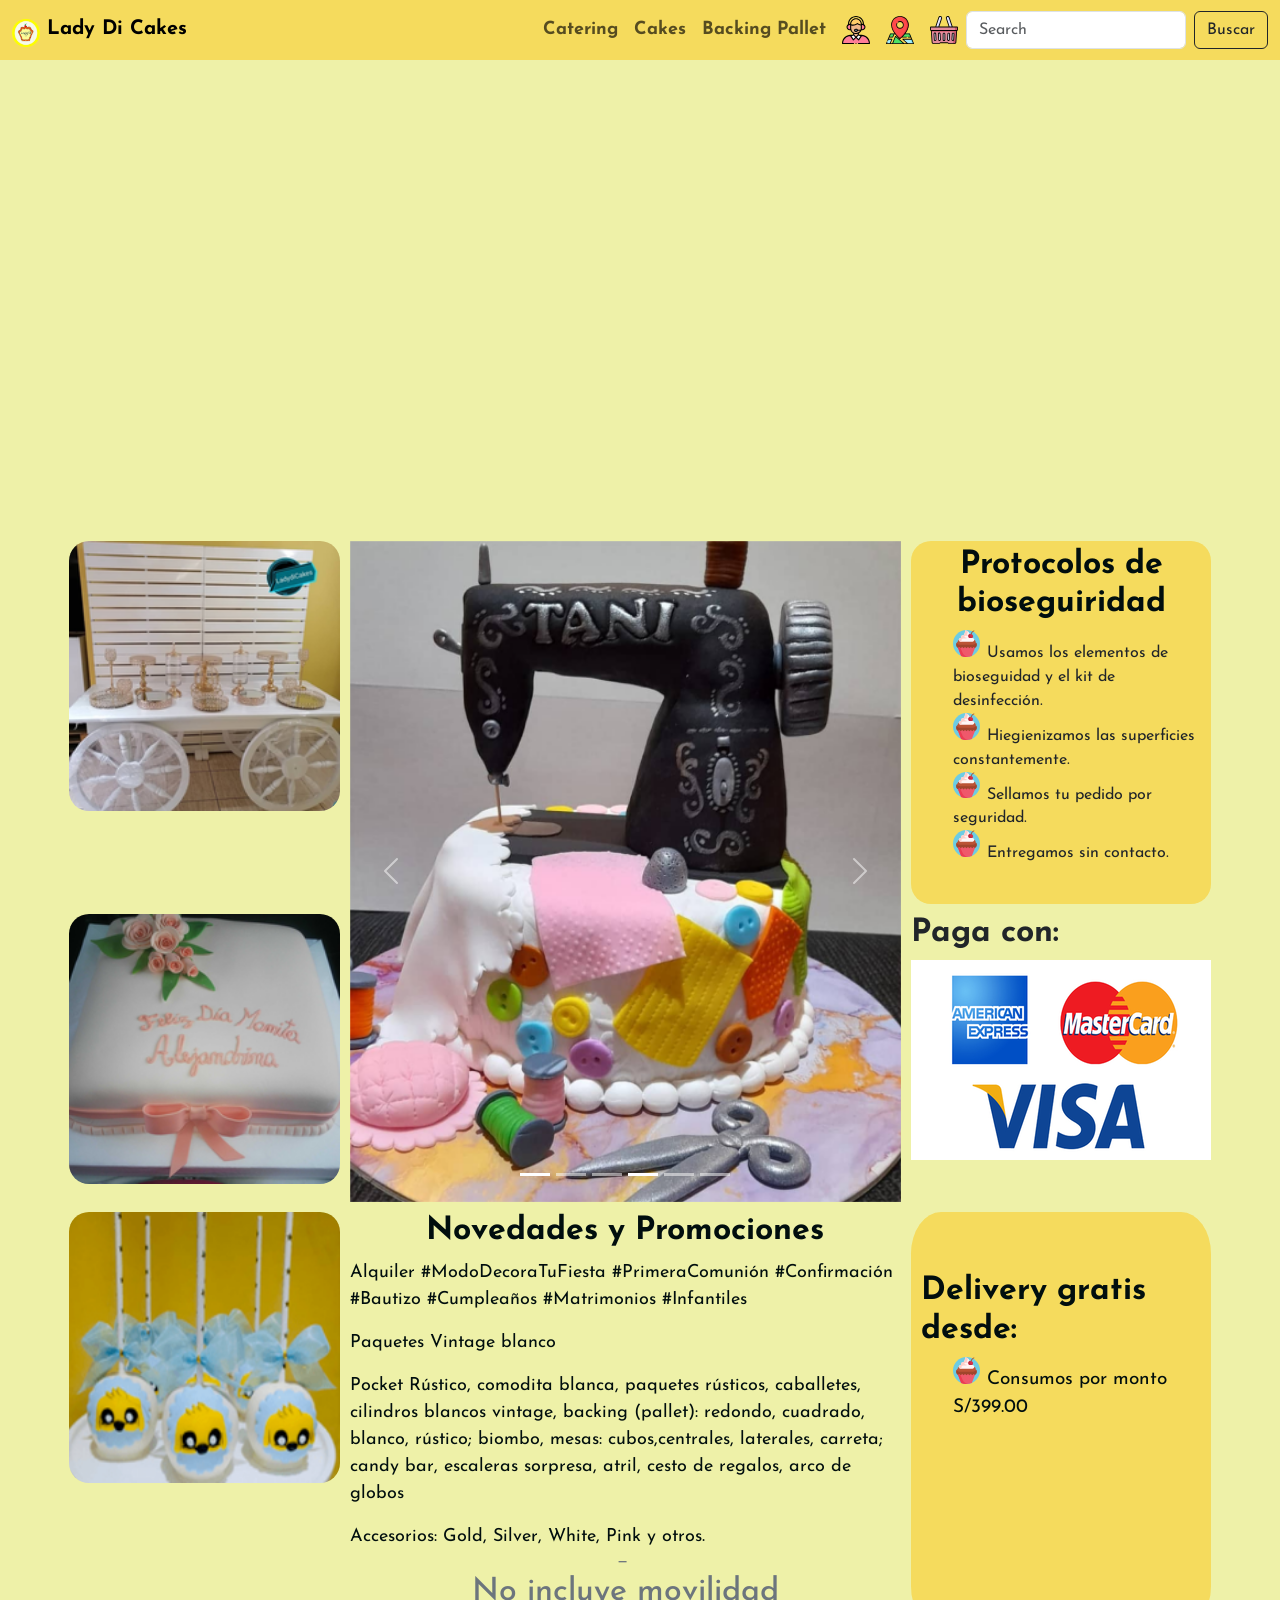
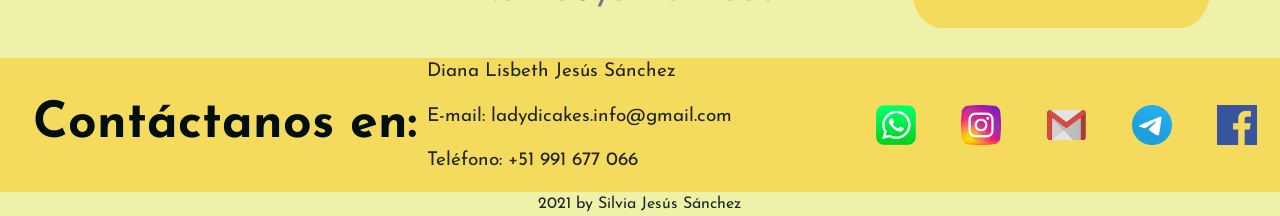
<file: index.html>
<!DOCTYPE html>
<html lang="en">
<head>
    <meta charset="UTF-8">
    <meta http-equiv="X-UA-Compatible" content="IE=edge">
    <meta name="viewport" content="width=device-width, initial-scale=1.0">
    <!-- Bootstrap CSS -->
    <link href="https://cdn.jsdelivr.net/npm/bootstrap@5.0.2/dist/css/bootstrap.min.css" rel="stylesheet" integrity="sha384-EVSTQN3/azprG1Anm3QDgpJLIm9Nao0Yz1ztcQTwFspd3yD65VohhpuuCOmLASjC" crossorigin="anonymous">
    <link rel="shortcut icon" href="imagenes/logo.jpg" type="image/x-icon">
    <link rel="stylesheet" href="css/main.css">
    <title>Inicio</title>
    <meta name="description" content="Es una empresa que se dedica a la elaboración de cakes, cup cakes, decoración, mobiliarios y mucho mas">
    <meta name="keywords" content="cakes, catering, backing Pallet, mobiliario, personalizado, cumpleaños, matrimonio, infantiles, graduación, baby shower, manzanas, alfajores, galletas, cakepops, delivery, protocolos, seguridad, escaleras, rústicos, sorpresa, arco de globos, movilidad.">
    <meta name="author" content="Silvia Jesus">
</head>
<body class="body">
    <header class="sticky-top body__header header">
        <nav class="navbar navbar-expand-lg navbar-light">
            <div class="container-fluid">
                <a class="navbar-brand name" href="index.html">
                    <img src="imagenes/logoCircular.png" alt="logoLadydiCakes" class="d-inline-block align-text-top header__img header__logo"/>
                    Lady Di Cakes
                </a>
                <button class="navbar-toggler" type="button" data-bs-toggle="collapse" data-bs-target="#navbarSupportedContent" aria-controls="navbarSupportedContent" aria-expanded="false" aria-label="Toggle navigation">
                    <span class="navbar-toggler-icon"></span>
                </button>
                <div class="collapse navbar-collapse"       id="navbarSupportedContent">
                    <ul class="navbar-nav ms-auto mb-2 mb-lg-0">
                        <li class="nav-item font--medium">
                            <a class="nav-link name" aria-current="page" href="catering.html">Catering</a>
                        </li>
                        <li class="nav-item font--medium">
                            <a class="nav-link name" href="cakes.html">Cakes</a>
                        </li>
                        <li class="nav-item font--medium">
                            <a class="nav-link name" href="backingPallet.html">Backing Pallet</a>
                        </li>
                        <li class="nav-item">
                            <a class="nav-link" aria-current="page" href="contacto.html">
                                <img src="imagenes/iconoContacto.svg" class="header__img" alt="contacto" title="Contacto">
                            </a>
                        </li>
                        <li class="nav-item">
                            <a class="nav-link" href="ubicacion.html">
                                <img src="imagenes/iconoUbicacion.svg" alt="ubicación" class="header__img" title="Ubícanos">
                            </a>
                        </li>
                        <li class="nav-item">
                            <a class="nav-link" href="carritoDeCompras.html">
                                <img src="imagenes/iconoCarroDeCompras.svg" alt="carritoDeCompras" class="header__img" title="ver mi carrito">
                            </a>
                        </li>
                    </ul>
                    <form class="d-flex">
                            <input class="form-control me-2" type="search" placeholder="Search" aria-label="Search"/>
                            <a class="btn btn-outline-dark" href="error.html" role="button">Buscar</a>
                    </form>
                </div>
            </div>
        </nav>
    </header>
    <main class="body__main">
        <div class="videoDad">
            <iframe class="video" width="800" height="315" src="https://www.youtube.com/embed/0tlrUfYA798" title="YouTube video player" frameborder="0" allow="accelerometer; autoplay; clipboard-write; encrypted-media; gyroscope; picture-in-picture" allowfullscreen></iframe>
        </div>
        <div class="gridContainer" class="collapse navbar-collapse">
            <div class="indexBacking">
                <a href="./backingPallet.html">
                    <div class="img-overlay">
                        <img class="img" src="imagenes/backingPallet.png" alt="palletBlanco">
                        <div class="overlay">Backing Pallet</div>
                    </div>
                </a>
            </div>
            <div class="indexCakes">
                <a href="cakes.html">
                    <div class="img-overlay">
                        <img class="img" src="imagenes/cakes.png" alt="torta"/>
                        <div class="overlay">Cakes</div>
                    </div>
                </a>
            </div>
            <div class="indexCatering">
                <a href="catering.html">
                    <div class="img-overlay">
                        <img class="img" src="imagenes/catering.png" alt="manzanasForradas"/>
                        <div class="overlay">Catering</div>
                    </div>
                </a>
            </div>
            <div id="carouselExampleIndicators" class="carousel slide slider" data-bs-ride="carousel">
                <div class="carousel-indicators">
                <button type="button" data-bs-target="#carouselExampleIndicators" data-bs-slide-to="0" class="active" aria-current="true" aria-label="Slide 1"></button>
                <button type="button" data-bs-target="#carouselExampleIndicators" data-bs-slide-to="1" aria-label="Slide 2"></button>
                <button type="button" data-bs-target="#carouselExampleIndicators" data-bs-slide-to="2" aria-label="Slide 3"></button>
                <button type="button" data-bs-target="#carouselExampleIndicators" data-bs-slide-to="3" class="active" aria-current="true" aria-label="Slide 4"></button>
                <button type="button" data-bs-target="#carouselExampleIndicators" data-bs-slide-to="4" aria-label="Slide 5"></button>
                <button type="button" data-bs-target="#carouselExampleIndicators" data-bs-slide-to="5" aria-label="Slide 6"></button>
                </div>
                <div class="carousel-inner">
                <div class="carousel-item active">
                    <img src="imagenes/slider1.png" class="d-block w-100" alt="slider1">
                </div>
                <div class="carousel-item">
                    <img src="imagenes/slider2.png" class="d-block w-100" alt="slider2">
                </div>
                <div class="carousel-item">
                    <img src="imagenes/slider3.png" class="d-block w-100" alt="slider3">
                </div>
                <div class="carousel-item">
                    <img src="imagenes/slider4.png" class="d-block w-100" alt="slider4">
                </div>
                <div class="carousel-item">
                    <img src="imagenes/slider5.png" class="d-block w-100" alt="slider5">
                </div>
                <div class="carousel-item">
                    <img src="imagenes/slider6.png" class="d-block w-100" alt="slider6">
                </div>
                </div>
                <button class="carousel-control-prev" type="button" data-bs-target="#carouselExampleIndicators" data-bs-slide="prev">
                <span class="carousel-control-prev-icon" aria-hidden="true"></span>
                <span class="visually-hidden">Previous</span>
                </button>
                <button class="carousel-control-next" type="button" data-bs-target="#carouselExampleIndicators" data-bs-slide="next">
                <span class="carousel-control-next-icon" aria-hidden="true"></span>
                <span class="visually-hidden">Next</span>
                </button>
            </div>
            <div class="novProm">
                <div class="novProm-header">
                    <h2 class="name">Novedades y Promociones</h2>
                </div>
                <div class="novProm-body font--medium">
                    <blockquote>
                    <p>Alquiler #ModoDecoraTuFiesta #PrimeraComunión #Confirmación #Bautizo #Cumpleaños #Matrimonios #Infantiles</p>
                    <P>Paquetes Vintage blanco</P>
                    <p>Pocket Rústico, comodita blanca, paquetes rústicos, caballetes, cilindros blancos vintage, backing (pallet): redondo, cuadrado, blanco, rústico; biombo, mesas: cubos,centrales, laterales, carreta; candy bar, escaleras sorpresa, atril, cesto de regalos, arco de  globos</p>
                    <p>Accesorios: Gold, Silver, White, Pink y otros.</p>
                    <footer class="blockquote-footer">
                        <h2>No incluye movilidad</h2>
                    </footer>
                    </blockquote>
                </div>
            </div>
            <div class="gridContainer__protocol muffin">
                <h2 class="name">Protocolos de bioseguiridad</h2>
                <ul> 
                    <li>Usamos los elementos de bioseguidad y el kit de desinfección.
                    </li>
                    <li>Hiegienizamos las superficies constantemente.
                    </li>
                    <li>Sellamos tu pedido por seguridad.
                    </li>
                    <li>Entregamos sin contacto.</li>
                </ul>
            </div>
            <div class="gridContanier__pagaCon">
                <h2 class="name">Paga con:</h2>
                <img src="imagenes/logosPay.png" alt="logosPay"> 
            </div>
            <div class="gridContainer__nota muffin">
                <h2 class="name">Delivery gratis desde:</h2>
                <ul>
                    <li class="font--large">Consumos por monto S/399.00</li>
                </ul>
            </div>
        </div>
    </main>
    <footer class="body__footer footer">
        <div class="contacto footer__contacto name">Contáctanos en:</div>
        <div class="datos footer__datos font--large">
            <p>Diana Lisbeth Jesús Sánchez</p>
            <p>E-mail: ladydicakes.info@gmail.com</p>
            <p>Teléfono: +51 991 677 066</p>
        </div>
        <div class="social footer__social">
            <a href="https://wa.me/+51991677066" target=_blank>
                <img src="imagenes/whatsapp.png" alt="whatsapp">
            </a>
            <a href="https://instagram.com/di_sky1408?utm_medium=copy_link" target=_blank>
                <img src="imagenes/instagram.png" alt="instagram">
            </a>
            <img src="imagenes/gmail.png" alt="gmail" srcset="" height="30">
            <a href="https://t.me/LadydiCakes" target=_blank>
                <img src="imagenes/telegram2.png" alt="telegram">
            </a>
            <a href="https://web.facebook.com/DianaLisbethJesusSanz/?_rdc=1&_rdr" target="_blank">
                <img src="imagenes/facebook.png" alt="facebook">
            </a>
        </div>
        <div class="copyright footer__copyright">2021 by Silvia Jesús Sánchez</div>
    </footer>
    <script src="https://cdn.jsdelivr.net/npm/bootstrap@5.0.2/dist/js/bootstrap.bundle.min.js" integrity="sha384-MrcW6ZMFYlzcLA8Nl+NtUVF0sA7MsXsP1UyJoMp4YLEuNSfAP+JcXn/tWtIaxVXM" crossorigin="anonymous"></script>
</body>
</html>
</file>
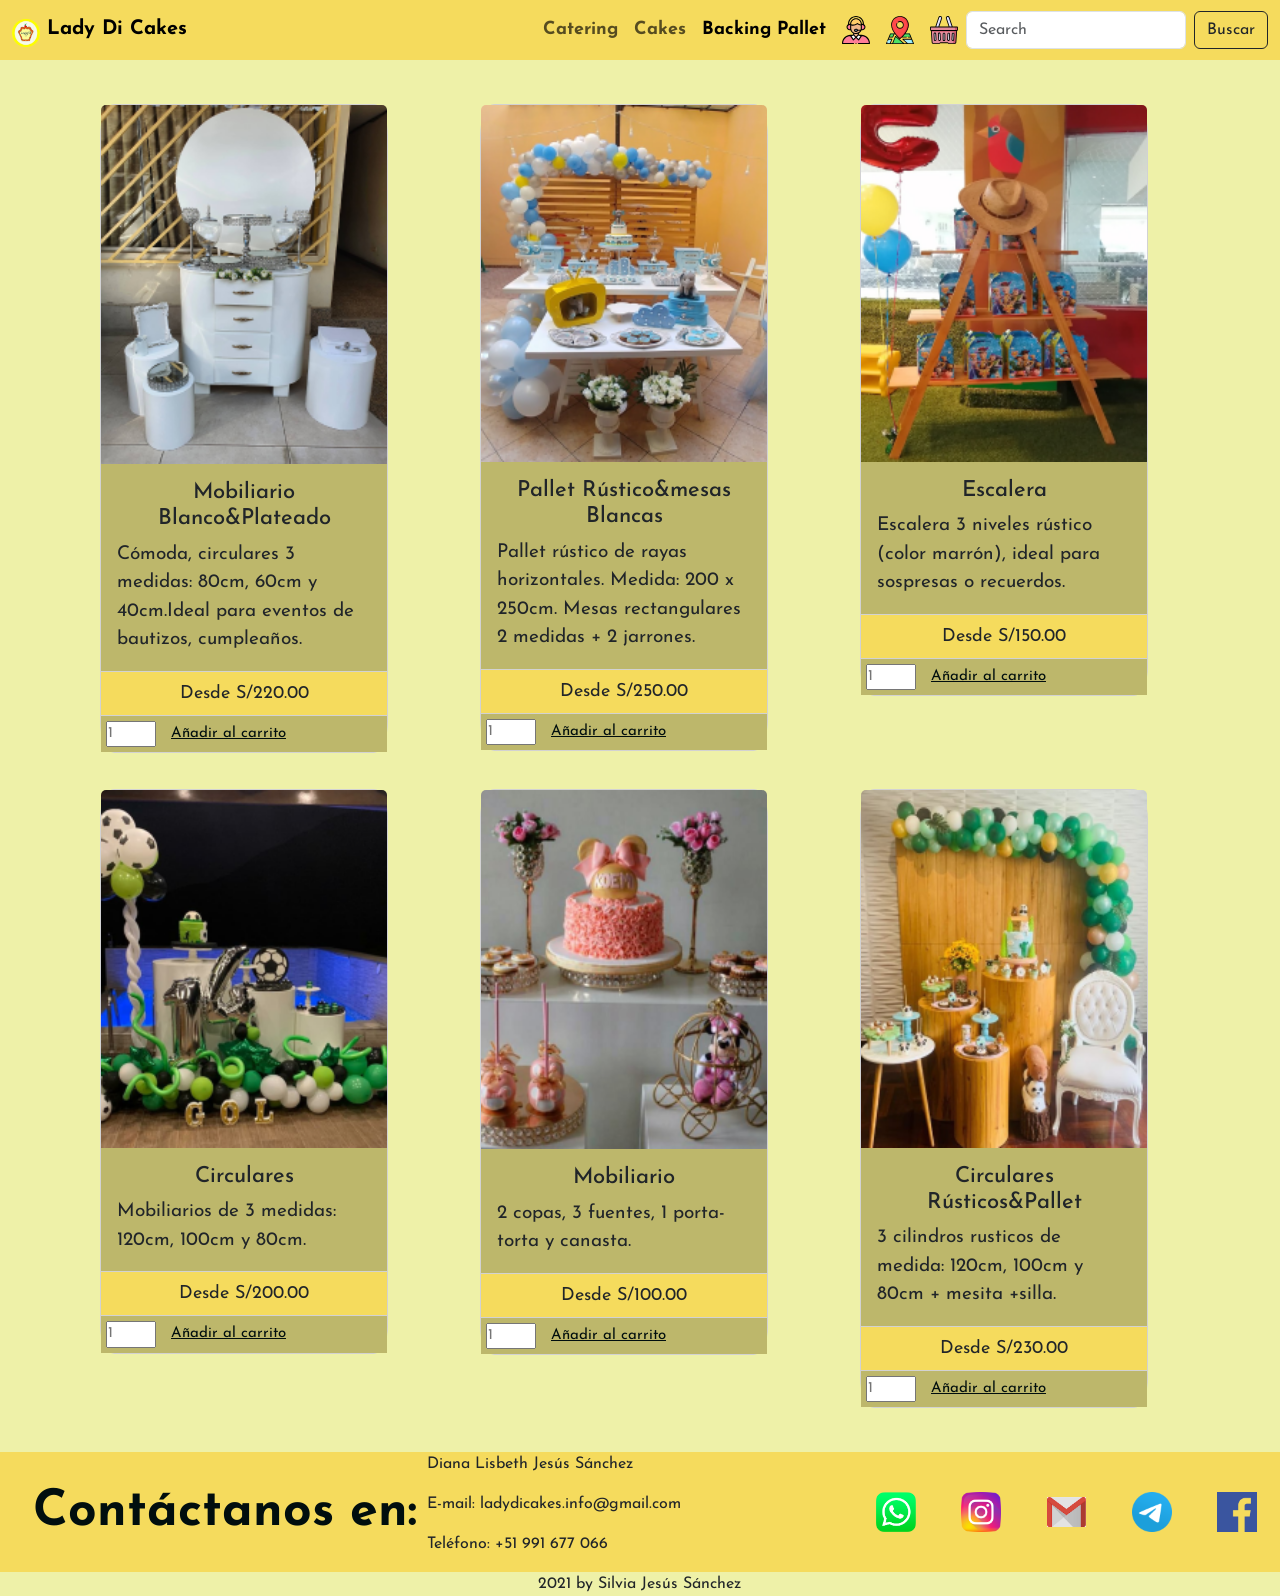
<file: backingPallet.html>
<!DOCTYPE html>
<html lang="en">
<head>
    <meta charset="UTF-8">
    <meta http-equiv="X-UA-Compatible" content="IE=edge">
    <meta name="viewport" content="width=device-width, initial-scale=1.0">
    <link rel="shortcut icon" href="imagenes/logo.jpg" type="image/x-icon">
    <!-- Bootstrap CSS -->
    <link href="https://cdn.jsdelivr.net/npm/bootstrap@5.0.2/dist/css/bootstrap.min.css" rel="stylesheet" integrity="sha384-EVSTQN3/azprG1Anm3QDgpJLIm9Nao0Yz1ztcQTwFspd3yD65VohhpuuCOmLASjC" crossorigin="anonymous">
    <link rel="stylesheet" href="css/main.css">
    <title>Backing Pallet</title>
    <meta name="description" content="Encontraremos mobiliario para armar tu fiesta, reunión o compromiso. Bandejas, fuentes, arcos, barriles, soportes, piletas, pallets,etc.">
    <meta name="keywords" content="cakes, catering, backing Pallet, mobiliario, personalizado, cumpleaños, matrimonio, infantiles, graduación, baby shower, bautizo, manzanas, alfajores, galletas, cakepops, delivery, protocolos, escaleras, rústicos, sorpresa, movilidad, pallet redondo, pallet cuadrado,mesa.">
    <meta name="author" content="Silvia Jesús">
</head>
<body class="body">
  <header class="sticky-top body__header header">
    <nav class="navbar navbar-expand-lg navbar-light">
        <div class="container-fluid">
            <a class="navbar-brand name" href="index.html">
                <img src="imagenes/logoCircular.png" alt="logoLadydiCakes" class="d-inline-block align-text-top header__img header__logo"/>
                Lady Di Cakes
            </a>
            <button class="navbar-toggler" type="button" data-bs-toggle="collapse" data-bs-target="#navbarSupportedContent" aria-controls="navbarSupportedContent" aria-expanded="false" aria-label="Toggle navigation">
                <span class="navbar-toggler-icon"></span>
            </button>
            <div class="collapse navbar-collapse"       id="navbarSupportedContent">
                <ul class="navbar-nav ms-auto mb-2 mb-lg-0">
                    <li class="nav-item font--medium">
                        <a class="nav-link name" aria-current="page" href="catering.html">Catering</a>
                    </li>
                    <li class="nav-item font--medium">
                        <a class="nav-link name" href="cakes.html">Cakes</a>
                    </li>
                    <li class="nav-item font--medium">
                        <a class="nav-link active name" href="backingPallet.html">Backing Pallet</a>
                    </li>
                    <li class="nav-item">
                        <a class="nav-link" aria-current="page" href="contacto.html">
                            <img src="imagenes/iconoContacto.svg" class="header__img" alt="contacto" title="Contacto">
                        </a>
                    </li>
                    <li class="nav-item">
                        <a class="nav-link" href="ubicacion.html">
                            <img src="imagenes/iconoUbicacion.svg" alt="ubicación" class="header__img" title="Ubícanos">
                        </a>
                    </li>
                    <li class="nav-item">
                        <a class="nav-link" href="carritoDeCompras.html">
                            <img src="imagenes/iconoCarroDeCompras.svg" alt="carritoDeCompras" class="header__img" title="ver mi carrito">
                        </a>
                    </li>
                </ul>
                <form class="d-flex">
                  <input class="form-control me-2" type="search" placeholder="Search" aria-label="Search"/>
                  <a class="btn btn-outline-dark" href="error.html" role="button">Buscar</a>
                </form>
            </div>
        </div>
    </nav>
  </header>
    <main class="body__main">
      <div class="justify-content-md-center">   
        <div class="container">
            <div class="row row-cols-2 row-cols-lg-3 rowList">
              <div class="col">
                <div class="card" style="width: 18rem;">
                  <img src="imagenes/palletBlanco.png" class="card-img-top" alt="palletBlanco">
                  <div class="card-body">
                    <h5 class="card-title font--big">Mobiliario Blanco&Plateado</h5>
                    <p class="card-text font--large">Cómoda, circulares 3 medidas: 80cm, 60cm y 40cm.Ideal para eventos de bautizos, cumpleaños.</p>
                  </div>
                  <ul class="list-group list-group-flush">
                    <li class="list-group-item font--medium">Desde S/220.00</li>
                  </ul>
                  <div class="card-body cantidad font--small">
                      <input type="number" name="" id="" min="1" max="10" placeholder="1">
                      <a href="carritoDeCompras.html" class="card-link">Añadir al carrito</a>
                  </div>
                </div>
              </div>
              <div class="col">
                <div class="card" style="width: 18rem;">
                  <img src="imagenes/palletElefante.png" class="card-img-top" alt="palletElefante">
                  <div class="card-body">
                    <h5 class="card-title font--big">Pallet Rústico&mesas Blancas</h5>
                    <p class="card-text font--large">Pallet rústico de rayas horizontales. Medida: 200 x 250cm. Mesas rectangulares 2 medidas + 2 jarrones.</p>
                  </div>
                  <ul class="list-group list-group-flush">
                    <li class="list-group-item font--medium">Desde S/250.00</li>
                  </ul>
                  <div class="card-body cantidad font--small">
                      <input type="number" name="" id="" min="1" max="10" placeholder="1">
                      <a href="carritoDeCompras.html" class="card-link">Añadir al carrito</a>
                  </div>
                </div>
              </div>
              <div class="col">
                <div class="card" style="width: 18rem;">
                  <img src="imagenes/palletEscalera.png" class="card-img-top" alt="palletEscalera">
                  <div class="card-body">
                    <h5 class="card-title font--big">Escalera</h5>
                    <p class="card-text font--large">Escalera 3 niveles rústico (color marrón), ideal para sospresas o recuerdos.</p>
                  </div>
                  <ul class="list-group list-group-flush">
                    <li class="list-group-item font--medium">Desde S/150.00</li>
                  </ul>
                  <div class="card-body cantidad font--small">
                      <input type="number" name="" id="" min="1" max="10" placeholder="1">
                      <a href="carritoDeCompras.html" class="card-link">Añadir al carrito</a>
                  </div>
                </div>
              </div>
              <div class="col">
                <div class="card" style="width: 18rem;">
                  <img src="imagenes/palletGol.png" class="card-img-top" alt="palletGol">
                  <div class="card-body">
                    <h5 class="card-title font--big">Circulares</h5>
                    <p class="card-text font--large">Mobiliarios de 3 medidas: 120cm, 100cm y 80cm.</p>
                  </div>
                  <ul class="list-group list-group-flush">
                    <li class="list-group-item font--medium">Desde S/200.00</li>
                  </ul>
                  <div class="card-body cantidad font--small">
                      <input type="number" name="" id="" min="1" max="10" placeholder="1">
                      <a href="carritoDeCompras.html" class="card-link">Añadir al carrito</a>
                  </div>
                </div>
              </div>
              <div class="col">
                <div class="card" style="width: 18rem;">
                  <img src="imagenes/palletKoemi.png" class="card-img-top" alt="palletKoemi">
                  <div class="card-body">
                    <h5 class="card-title font--big">Mobiliario</h5>
                    <p class="card-text font--large">2 copas, 3 fuentes, 1 porta-torta y canasta.</p>
                  </div>
                  <ul class="list-group list-group-flush">
                    <li class="list-group-item font--medium">Desde S/100.00</li>
                  </ul>
                  <div class="card-body cantidad font--small">
                      <input type="number" name="" id="" min="1" max="10" placeholder="1">
                      <a href="carritoDeCompras.html" class="card-link">Añadir al carrito</a>
                  </div>
                </div>
              </div>
              <div class="col">
                <div class="card" style="width: 18rem;">
                  <img src="imagenes/palletOsos.png" class="card-img-top" alt="palletOsos">
                  <div class="card-body">
                    <h5 class="card-title font--big">Circulares Rústicos&Pallet</h5>
                    <p class="card-text font--large">3 cilindros rusticos de medida: 120cm, 100cm y 80cm + mesita +silla.</p>
                  </div>
                  <ul class="list-group list-group-flush">
                    <li class="list-group-item font--medium">Desde S/230.00</li>
                  </ul>
                  <div class="card-body cantidad font--small">
                      <input type="number" name="" id="" min="1" max="10" placeholder="1">
                      <a href="carritoDeCompras.html" class="card-link">Añadir al carrito</a>
                  </div>
                </div>
              </div>
            </div>
        </div>
      </div>
    </main>
    <footer class="body__footer footer">
      <div class="contacto footer__contacto name">Contáctanos en:   
      </div>
      <div class="datos footer__datos">
          <p>Diana Lisbeth Jesús Sánchez</p>
          <p>E-mail: ladydicakes.info@gmail.com</p>
          <p>Teléfono: +51 991 677 066</p>
      </div>
      <div class="social footer__social">
          <a href="https://wa.me/+51991677066" target=_blank>
              <img src="imagenes/whatsapp.png" alt="whatsapp">
          </a>
          <a href="https://instagram.com/di_sky1408?utm_medium=copy_link" target=_blank>
              <img src="imagenes/instagram.png" alt="instagram">
          </a>
          <img src="imagenes/gmail.png" alt="gmail" srcset="" height="30">
          <a href="https://t.me/LadydiCakes" target=_blank>
              <img src="imagenes/telegram2.png" alt="telegram">
          </a>
          <a href="https://web.facebook.com/DianaLisbethJesusSanz/?_rdc=1&_rdr" target="_blank">
              <img src="imagenes/facebook.png" alt="facebook">
          </a>
      </div>
      <div class="copyright footer__copyright">2021 by Silvia Jesús Sánchez</div>
    </footer>
    <script src="https://cdn.jsdelivr.net/npm/bootstrap@5.0.2/dist/js/bootstrap.bundle.min.js" integrity="sha384-MrcW6ZMFYlzcLA8Nl+NtUVF0sA7MsXsP1UyJoMp4YLEuNSfAP+JcXn/tWtIaxVXM" crossorigin="anonymous"></script>
</body>
</html>
</file>
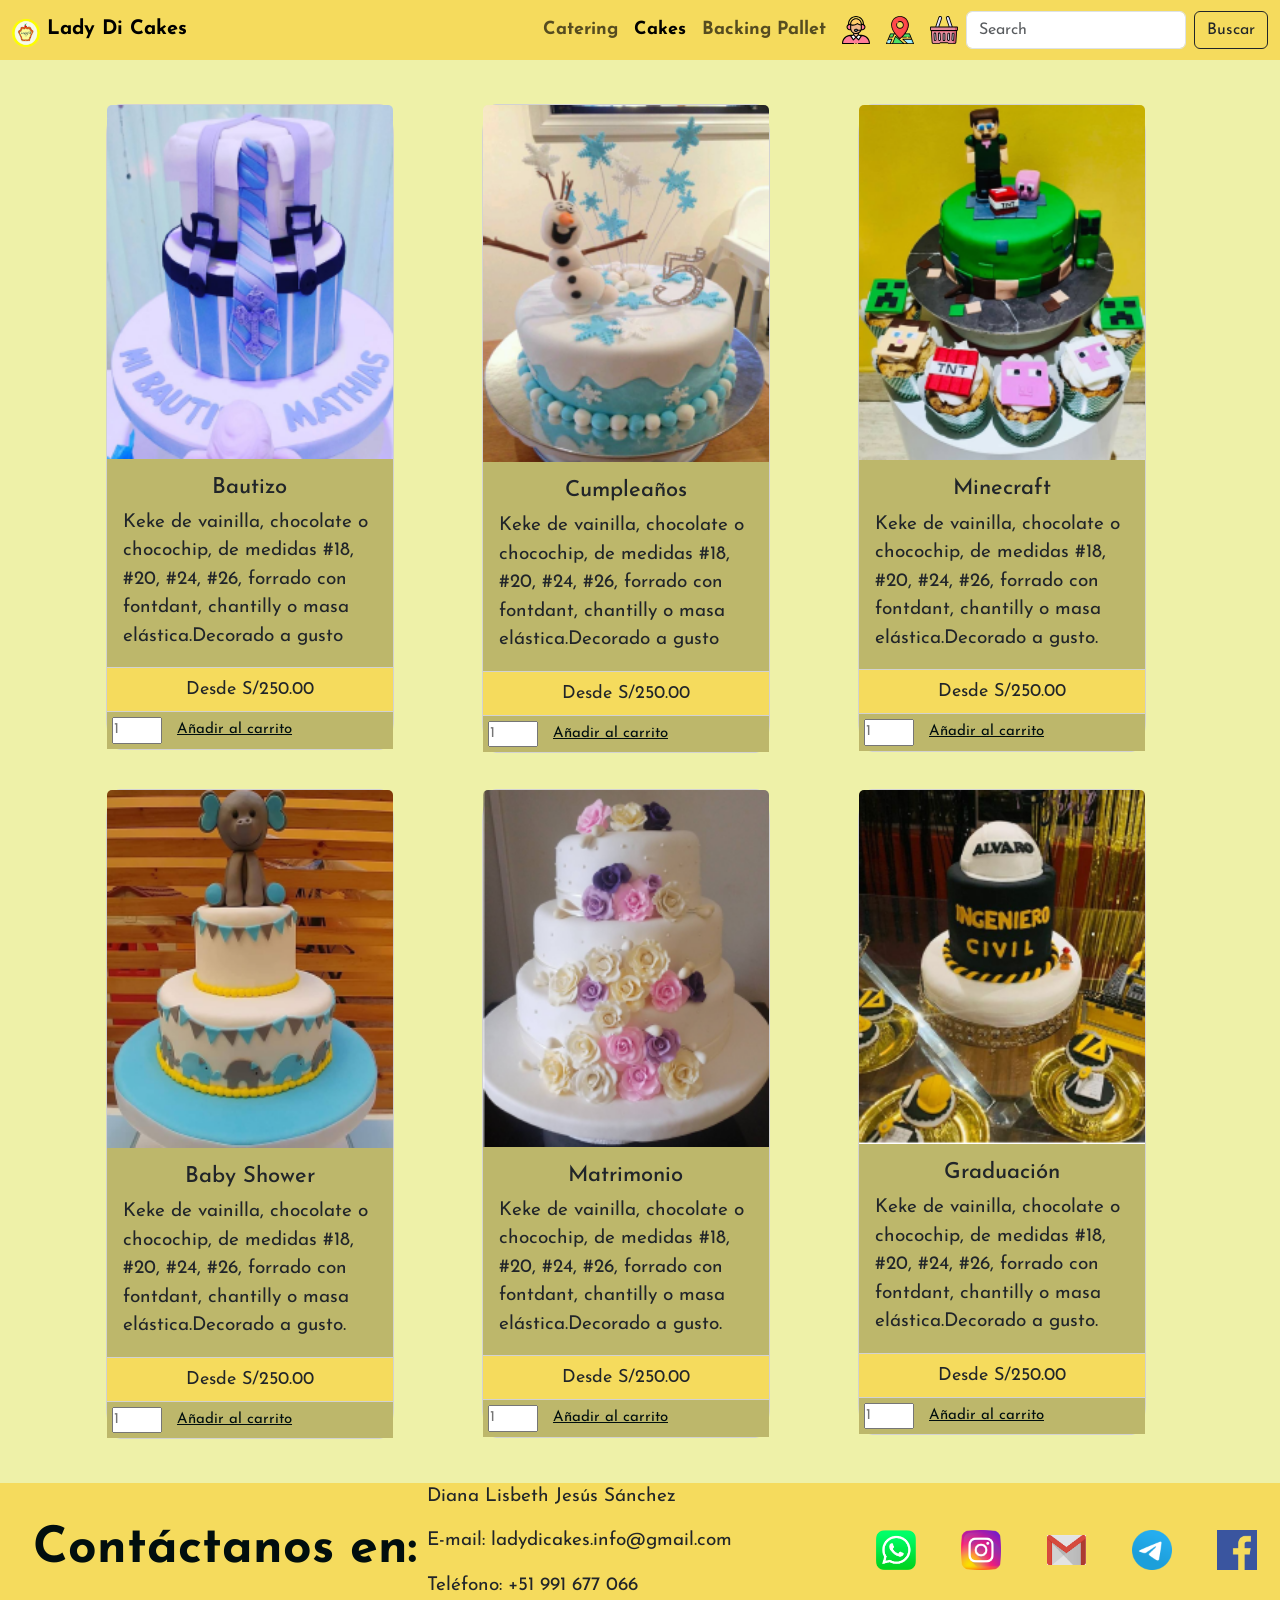
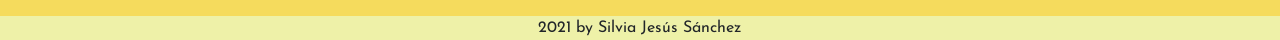
<file: cakes.html>
<!DOCTYPE html>
<html lang="en">
<head>
    <meta charset="UTF-8">
    <meta http-equiv="X-UA-Compatible" content="IE=edge">
    <meta name="viewport" content="width=device-width, initial-scale=1.0">
    <!-- Bootstrap CSS -->
    <link href="https://cdn.jsdelivr.net/npm/bootstrap@5.0.2/dist/css/bootstrap.min.css" rel="stylesheet" integrity="sha384-EVSTQN3/azprG1Anm3QDgpJLIm9Nao0Yz1ztcQTwFspd3yD65VohhpuuCOmLASjC" crossorigin="anonymous">
    <link rel="shortcut icon" href="imagenes/logo.jpg" type="image/x-icon">
    <link rel="stylesheet" href="css/main.css">
    <title>Cakes</title>
    <meta name="description" content="Aqui encontrarás todo tipo de queques y cupcakes para todo tipo de ocasión.">
    <meta name="keywords" content="cakes, catering, backing Pallet, mobiliario, personalizado, cumpleaños, matrimonio, infantiles, graduación, baby shower, bautizo, manzanas, alfajores, galletas, cakepops, delivery, protocolos, escaleras, rústicos, movilidad, vainilla, chocolate, choco chip.">
    <meta name="author" content="Silvia Jesus">
</head>
<body class="body">
  <header class="sticky-top body__header header">
    <nav class="navbar navbar-expand-lg navbar-light">
        <div class="container-fluid">
            <a class="navbar-brand name" href="index.html">
                <img src="imagenes/logoCircular.png" alt="logoLadydiCakes" class="d-inline-block align-text-top header__img header__logo"/>
                Lady Di Cakes
            </a>
            <button class="navbar-toggler" type="button" data-bs-toggle="collapse" data-bs-target="#navbarSupportedContent" aria-controls="navbarSupportedContent" aria-expanded="false" aria-label="Toggle navigation">
                <span class="navbar-toggler-icon"></span>
            </button>
            <div class="collapse navbar-collapse"       id="navbarSupportedContent">
                <ul class="navbar-nav ms-auto mb-2 mb-lg-0">
                    <li class="nav-item font--medium">
                        <a class="nav-link name" aria-current="page" href="catering.html">Catering</a>
                    </li>
                    <li class="nav-item font--medium">
                        <a class="nav-link active name" href="cakes.html">Cakes</a>
                    </li>
                    <li class="nav-item font--medium">
                        <a class="nav-link name" href="backingPallet.html">Backing Pallet</a>
                    </li>
                    <li class="nav-item">
                        <a class="nav-link" aria-current="page" href="contacto.html">
                            <img src="imagenes/iconoContacto.svg" class="header__img" alt="contacto" title="Contacto">
                        </a>
                    </li>
                    <li class="nav-item">
                        <a class="nav-link" href="ubicacion.html">
                            <img src="imagenes/iconoUbicacion.svg" alt="ubicación" class="header__img" title="Ubícanos">
                        </a>
                    </li>
                    <li class="nav-item">
                        <a class="nav-link" href="carritoDeCompras.html">
                            <img src="imagenes/iconoCarroDeCompras.svg" alt="carritoDeCompras" class="header__img" title="ver mi carrito">
                        </a>
                    </li>
                </ul>
                <form class="d-flex">
                  <input class="form-control me-2" type="search" placeholder="Search" aria-label="Search"/>
                  <a class="btn btn-outline-dark" href="error.html" role="button">Buscar</a>
                </form>
            </div>
        </div>
    </nav>
  </header>
    <main class="body__main">
      <div class="container-fluid">
          <div class="container">
              <div class="row row-cols-2 row-cols-lg-3 rowList">
                <div class="col">
                  <div class="card" style="width: 18rem;">
                    <img src="imagenes/tortaBautizo.png" class="card-img-top" alt="tortaBautizo">
                    <div class="card-body">
                      <h5 class="card-title font--big">Bautizo</h5>
                      <p class="card-text font--large">Keke de vainilla, chocolate o chocochip, de medidas #18, #20, #24, #26, forrado con fontdant, chantilly o masa elástica.Decorado a gusto</p>
                    </div>
                    <ul class="list-group list-group-flush">
                      <li class="list-group-item precio font--medium">Desde S/250.00</li>
                    </ul>
                    <div class="card-body cantidad font--small">
                        <input type="number" name="" id="" min="1" max="10" placeholder="1">
                        <a href="carritoDeCompras.html" class="card-link">Añadir al carrito</a>
                    </div>
                  </div>
                </div>
                <div class="col">
                  <div class="card" style="width: 18rem;">
                    <img src="imagenes/tortaOlaf.png" class="card-img-top" alt="tortaOlaf">
                    <div class="card-body">
                      <h5 class="card-title font--big">Cumpleaños</h5>
                      <p class="card-text font--large">Keke de vainilla, chocolate o chocochip, de medidas #18, #20, #24, #26, forrado con fontdant, chantilly o masa elástica.Decorado a gusto</p>
                    </div>
                    <ul class="list-group list-group-flush">
                      <li class="list-group-item font--medium">Desde S/250.00</li>
                    </ul>
                    <div class="card-body cantidad font--small">
                        <input type="number" name="" id="" min="1" max="10" placeholder="1">
                        <a href="carritoDeCompras.html" class="card-link">Añadir al carrito</a>
                    </div>
                  </div>
                </div>
                <div class="col">
                  <div class="card" style="width: 18rem;">
                    <img src="imagenes/tortaMinecraf.png" class="card-img-top" alt="tortaMinecraf">
                    <div class="card-body">
                      <h5 class="card-title font--big">Minecraft</h5>
                      <p class="card-text font--large">Keke de vainilla, chocolate o chocochip, de medidas #18, #20, #24, #26, forrado con fontdant, chantilly o masa elástica.Decorado a gusto.</p>
                    </div>
                    <ul class="list-group list-group-flush">
                      <li class="list-group-item font--medium">Desde S/250.00</li>
                    </ul>
                    <div class="card-body cantidad font--small">
                        <input type="number" name="" id="" min="1" max="10" placeholder="1">
                        <a href="carritoDeCompras.html" class="card-link">Añadir al carrito</a>
                    </div>
                  </div>
                </div>
                <div class="col">
                  <div class="card" style="width: 18rem;">
                    <img src="imagenes/tortaBabyShower.png" class="card-img-top" alt="tortaBabyShower">
                    <div class="card-body">
                      <h5 class="card-title font--big">Baby Shower</h5>
                      <p class="card-text font--large">Keke de vainilla, chocolate o chocochip, de medidas #18, #20, #24, #26, forrado con fontdant, chantilly o masa elástica.Decorado a gusto.</p>
                    </div>
                    <ul class="list-group list-group-flush">
                      <li class="list-group-item font--medium">Desde S/250.00</li>
                    </ul>
                    <div class="card-body cantidad font--small">
                        <input type="number" name="" id="" min="1" max="10" placeholder="1">
                        <a href="carritoDeCompras.html" class="card-link">Añadir al carrito</a>
                    </div>
                  </div>
                </div>
                <div class="col">
                  <div class="card" style="width: 18rem;">
                    <img src="imagenes/tortaMatrimonio.png" class="card-img-top" alt="tortaMatrimonio">
                    <div class="card-body">
                      <h5 class="card-title font--big">Matrimonio</h5>
                      <p class="card-text font--large">Keke de vainilla, chocolate o chocochip, de medidas #18, #20, #24, #26, forrado con fontdant, chantilly o masa elástica.Decorado a gusto.</p>
                    </div>
                    <ul class="list-group list-group-flush">
                      <li class="list-group-item font--medium">Desde S/250.00</li>
                    </ul>
                    <div class="card-body cantidad font--small">
                        <input type="number" name="" id="" min="1" max="10" placeholder="1">
                        <a href="carritoDeCompras.html" class="card-link">Añadir al carrito</a>
                    </div>
                  </div>
                </div>
                <div class="col">
                  <div class="card" style="width: 18rem;">
                    <img src="imagenes/tortaGraduacion.png" class="card-img-top" alt="tortaGraduacion">
                    <div class="card-body">
                      <h5 class="card-title font--big">Graduación</h5>
                      <p class="card-text font--large">Keke de vainilla, chocolate o chocochip, de medidas #18, #20, #24, #26, forrado con fontdant, chantilly o masa elástica.Decorado a gusto.</p>
                    </div>
                    <ul class="list-group list-group-flush">
                      <li class="list-group-item font--medium">Desde S/250.00</li>
                    </ul>
                    <div class="card-body cantidad font--small">
                          <input type="number" name="" id="" min="1" max="10" placeholder="1">
                          <a href="carritoDeCompras.html" class="card-link">Añadir al carrito</a>
                    </div>
                  </div>
                </div>
              </div>
          </div>
      </div>
    </main>
    <footer class="body__footer footer">
      <div class="contacto footer__contacto name">Contáctanos en:   
      </div>
      <div class="datos footer__datos font--large">
          <p>Diana Lisbeth Jesús Sánchez</p>
          <p>E-mail: ladydicakes.info@gmail.com</p>
          <p>Teléfono: +51 991 677 066</p>
      </div>
      <div class="social footer__social">
          <a href="https://wa.me/+51991677066" target=_blank>
              <img src="imagenes/whatsapp.png" alt="whatsapp">
          </a>
          <a href="https://instagram.com/di_sky1408?utm_medium=copy_link" target=_blank>
              <img src="imagenes/instagram.png" alt="instagram">
          </a>
          <img src="imagenes/gmail.png" alt="gmail" srcset="" height="30">
          <a href="https://t.me/LadydiCakes" target=_blank>
              <img src="imagenes/telegram2.png" alt="telegram">
          </a>
          <a href="https://web.facebook.com/DianaLisbethJesusSanz/?_rdc=1&_rdr" target="_blank">
              <img src="imagenes/facebook.png" alt="facebook">
          </a>
      </div>
      <div class="copyright footer__copyright">2021 by Silvia Jesús Sánchez</div>
    </footer>
    <script src="https://cdn.jsdelivr.net/npm/bootstrap@5.0.2/dist/js/bootstrap.bundle.min.js" integrity="sha384-MrcW6ZMFYlzcLA8Nl+NtUVF0sA7MsXsP1UyJoMp4YLEuNSfAP+JcXn/tWtIaxVXM" crossorigin="anonymous"></script>
</body>
</html>
</file>
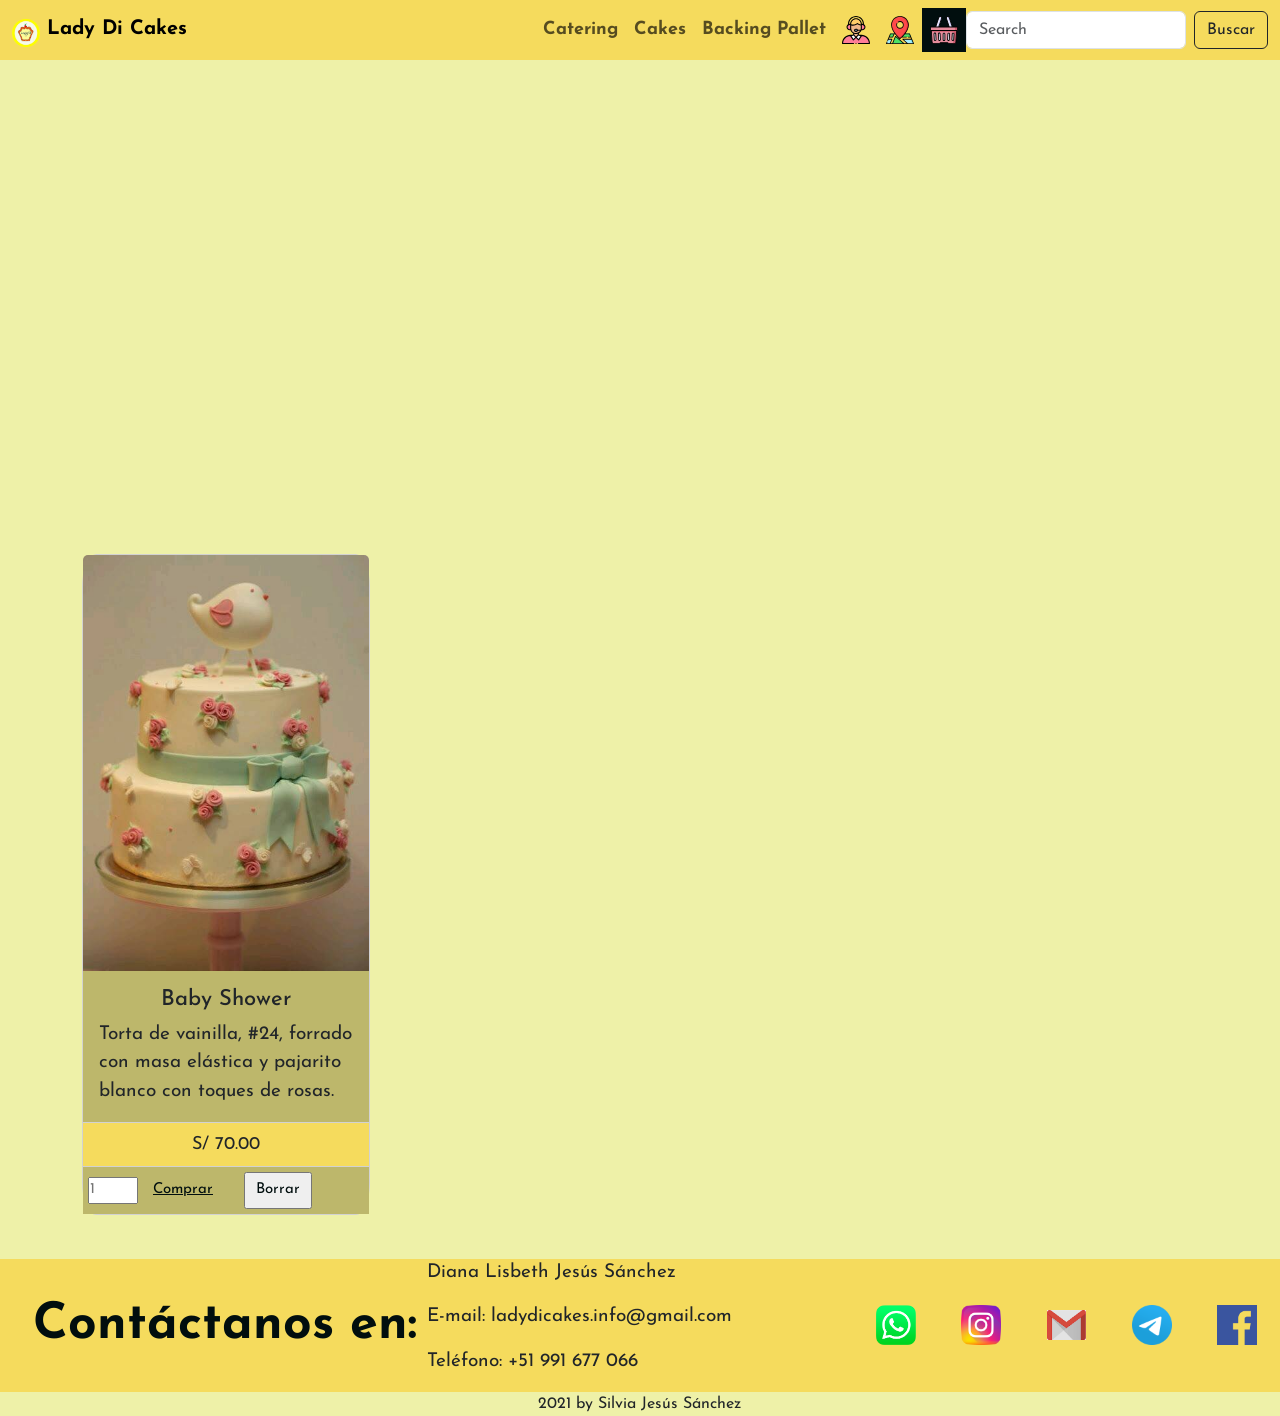
<file: carritoDeCompras.html>
<!DOCTYPE html>
<html lang="en">
<head>
    <meta charset="UTF-8">
    <meta http-equiv="X-UA-Compatible" content="IE=edge">
    <meta name="viewport" content="width=device-width, initial-scale=1.0">
    <!-- Bootstrap CSS -->
    <link href="https://cdn.jsdelivr.net/npm/bootstrap@5.0.2/dist/css/bootstrap.min.css" rel="stylesheet" integrity="sha384-EVSTQN3/azprG1Anm3QDgpJLIm9Nao0Yz1ztcQTwFspd3yD65VohhpuuCOmLASjC" crossorigin="anonymous">
    <link rel="shortcut icon" href="imagenes/logo.jpg" type="image/x-icon">
    <link rel="stylesheet" href="css/main.css">
    <title>Carro de compras</title>
    <meta name="description" content="Compras, se puede añadir catering y mobiliario para armar un paquete de fiesta.">
    <meta name="keywords" content="comprar, visa, mastercard, efectivo, cakes, catering, backing Pallet, mobiliario, personalizado, cumpleaños, matrimonio, infantiles, graduación, baby shower, bautizo, manzanas, alfajores, galletas, cakepops, delivery, protocolos, escaleras, rústicos, sorpresa, movilidad.">
    <meta name="author" content="Silvia Jesus">
</head>
<body class="body">
    <header class="sticky-top body__header header">
        <nav class="navbar navbar-expand-lg navbar-light">
            <div class="container-fluid">
                <a class="navbar-brand name" href="index.html">
                    <img src="imagenes/logoCircular.png" alt="logoLadydiCakes" class="d-inline-block align-text-top header__img header__logo"/>
                    Lady Di Cakes
                </a>
                <button class="navbar-toggler" type="button" data-bs-toggle="collapse" data-bs-target="#navbarSupportedContent" aria-controls="navbarSupportedContent" aria-expanded="false" aria-label="Toggle navigation">
                    <span class="navbar-toggler-icon"></span>
                </button>
                <div class="collapse navbar-collapse"       id="navbarSupportedContent">
                    <ul class="navbar-nav ms-auto mb-2 mb-lg-0">
                        <li class="nav-item font--medium">
                            <a class="nav-link name" aria-current="page" href="catering.html">Catering</a>
                        </li>
                        <li class="nav-item font--medium">
                            <a class="nav-link name" href="cakes.html">Cakes</a>
                        </li>
                        <li class="nav-item font--medium">
                            <a class="nav-link name" href="backingPallet.html">Backing Pallet</a>
                        </li>
                        <li class="nav-item">
                            <a class="nav-link" aria-current="page" href="contacto.html">
                                <img src="imagenes/iconoContacto.svg" class="header__img" alt="contacto" title="Contacto">
                            </a>
                        </li>
                        <li class="nav-item">
                            <a class="nav-link" href="ubicacion.html">
                                <img src="imagenes/iconoUbicacion.svg" alt="ubicación" class="header__img" title="Ubícanos">
                            </a>
                        </li>
                        <li class="nav-item header__sombra">
                            <a class="nav-link" href="carritoDeCompras.html">
                                <img src="imagenes/iconoCarroDeCompras.svg" alt="carritoDeCompras" class="header__img" title="ver mi carrito">
                            </a>
                        </li>
                    </ul>
                    <form class="d-flex">
                        <input class="form-control me-2" type="search" placeholder="Search" aria-label="Search"/>
                        <a class="btn btn-outline-dark" href="error.html" role="button">Buscar</a>
                    </form>
                </div>
            </div>
        </nav>
    </header>
    <main class="body__main">
        <div class="videoDad">
            <iframe class="video" width="800" height="315" src="https://www.youtube.com/embed/0tlrUfYA798" title="YouTube video player" frameborder="0" allow="accelerometer; autoplay; clipboard-write; encrypted-media; gyroscope; picture-in-picture" allowfullscreen></iframe>
        </div>
        <div class="justify-content-md-center">
            <div class="card" style="width: 18rem;">
                <img src="imagenes/tortaPajarito.jpg" class="card-img-top" alt="tortaPajarito">
                <div class="card-body">
                <h5 class="card-title font--big">Baby Shower</h5>
                <p class="card-text font--large">Torta de vainilla, #24, forrado con masa elástica y pajarito blanco con toques de rosas.</p>
                </div>
                <ul class="list-group list-group-flush">
                <li class="list-group-item font--medium">S/ 70.00</li>
                </ul>
                <div class="cantidad font--small">
                    <input type="number" name="" id="" min="1" max="10" placeholder="1">
                    <a href="carritoDeCompras.html"
                    class="card-link font--small">Comprar</a>
                    <input type="reset" value="Borrar" class="card-link"></a>
                </div>
            </div>
        </div>
    </main>
    <footer class="body__footer footer">
        <div class="contacto footer__contacto name">Contáctanos en:   
        </div>
        <div class="datos footer__datos font--large">
            <p>Diana Lisbeth Jesús Sánchez</p>
            <p>E-mail: ladydicakes.info@gmail.com</p>
            <p>Teléfono: +51 991 677 066</p>
        </div>
        <div class="social footer__social">
            <a href="https://wa.me/+51991677066" target=_blank>
                <img src="imagenes/whatsapp.png" alt="whatsapp">
            </a>
            <a href="https://instagram.com/di_sky1408?utm_medium=copy_link" target=_blank>
                <img src="imagenes/instagram.png" alt="instagram">
            </a>
            <img src="imagenes/gmail.png" alt="gmail" srcset="" height="30">
            <a href="https://t.me/LadydiCakes" target=_blank>
                <img src="imagenes/telegram2.png" alt="telegram">
            </a>
            <a href="https://web.facebook.com/DianaLisbethJesusSanz/?_rdc=1&_rdr" target="_blank">
                <img src="imagenes/facebook.png" alt="facebook">
            </a>
        </div>
        <div class="copyright footer__copyright">2021 by Silvia Jesús Sánchez</div>
    </footer>
    <script src="https://cdn.jsdelivr.net/npm/bootstrap@5.0.2/dist/js/bootstrap.bundle.min.js" integrity="sha384-MrcW6ZMFYlzcLA8Nl+NtUVF0sA7MsXsP1UyJoMp4YLEuNSfAP+JcXn/tWtIaxVXM" crossorigin="anonymous"></script>
</body>
</html>
</file>
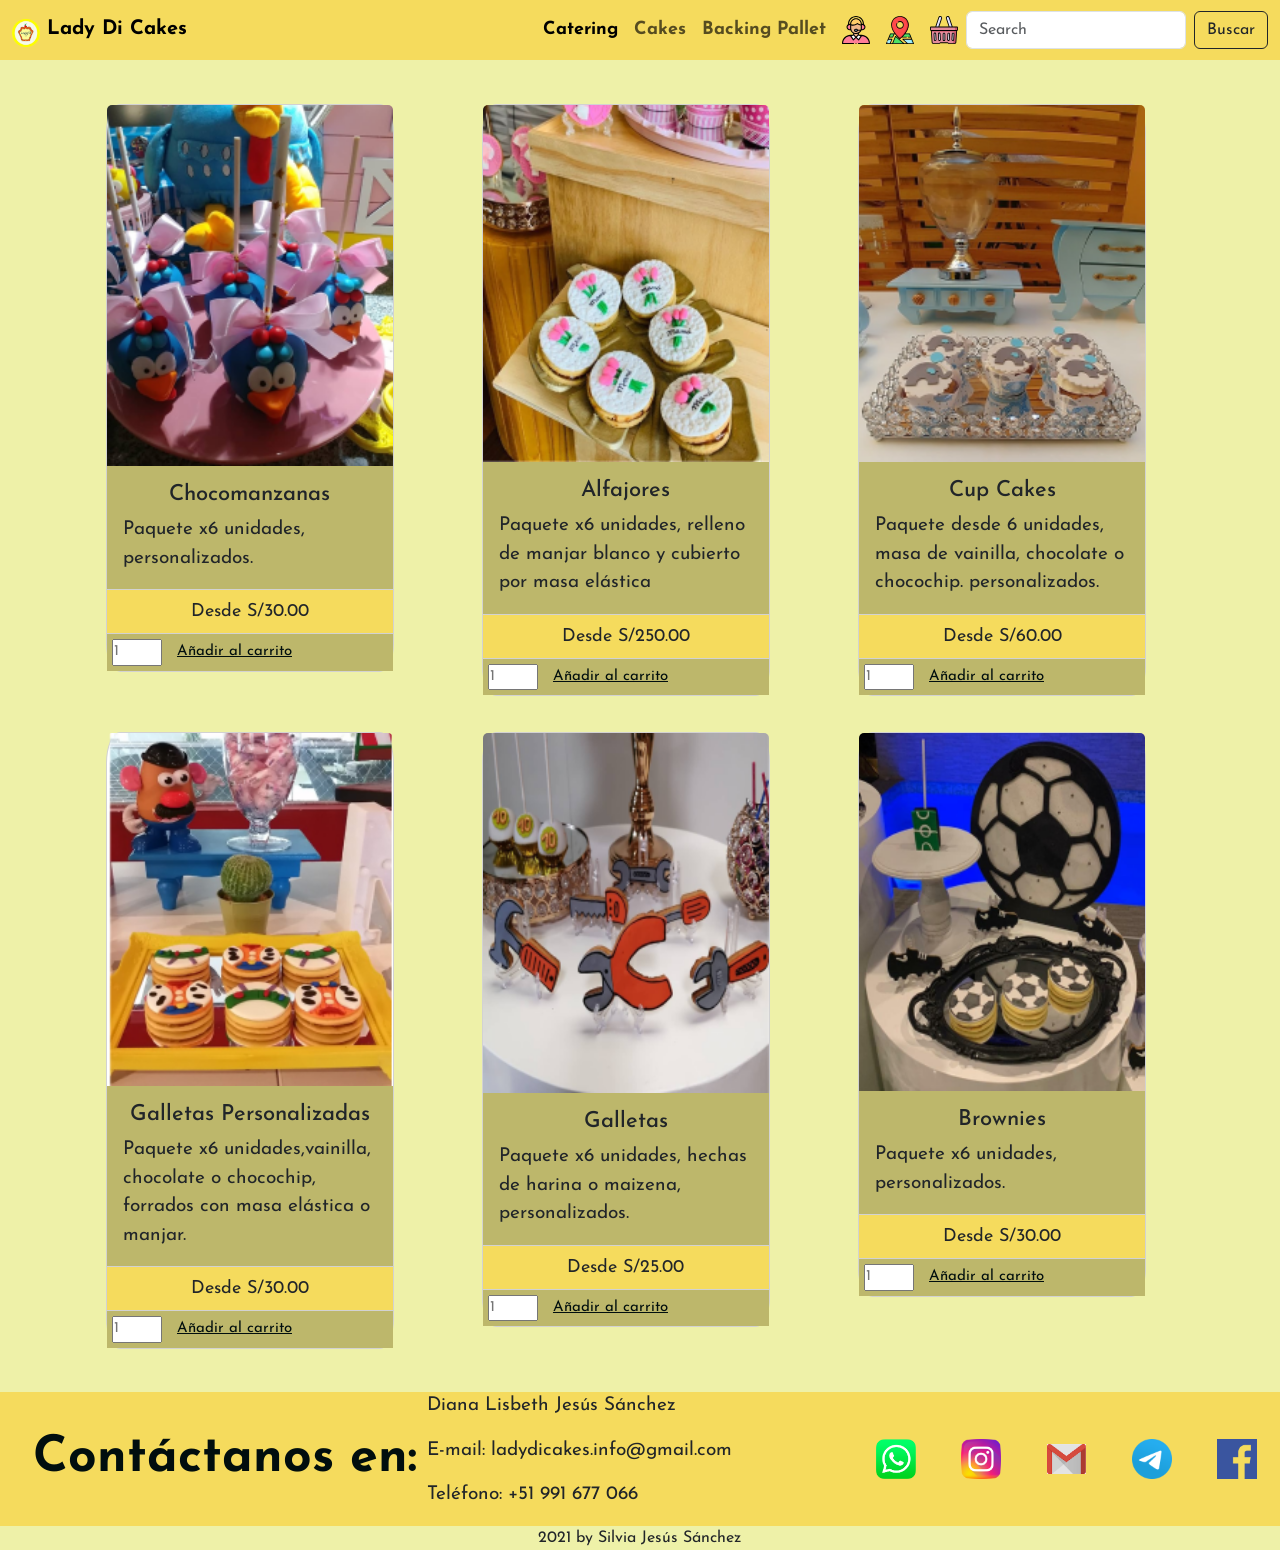
<file: catering.html>
<!DOCTYPE html>
<html lang="en">
<head>
    <meta charset="UTF-8">
    <meta http-equiv="X-UA-Compatible" content="IE=edge">
    <meta name="viewport" content="width=device-width, initial-scale=1.0">
    <!-- Bootstrap CSS -->
    <link href="https://cdn.jsdelivr.net/npm/bootstrap@5.0.2/dist/css/bootstrap.min.css" rel="stylesheet" integrity="sha384-EVSTQN3/azprG1Anm3QDgpJLIm9Nao0Yz1ztcQTwFspd3yD65VohhpuuCOmLASjC" crossorigin="anonymous">
    <link rel="shortcut icon" href="imagenes/logo.jpg" type="image/x-icon">
    <link rel="stylesheet" href="css/main.css">
    <title>Catering</title>
    <meta name="description" content="En ésta página encontraremos adicionales para poder organizar una reunión o fiesta. ">
    <meta name="keywords" content="cakes, catering, backing Pallet, mobiliario, personalizado, cumpleaños, matrimonio, infantiles, graduación, baby shower, bautizo, manzanas, alfajores,Chocomanzanas, galletas, cakepops, paquete, delivery, protocolos, escaleras, rústicos, sorpresa, movilidad.">
    <meta name="author" content="Silvia Jesus">
</head>
<body class="body">
  <header class="sticky-top body__header header">
    <nav class="navbar navbar-expand-lg navbar-light">
        <div class="container-fluid">
            <a class="navbar-brand name" href="index.html">
                <img src="imagenes/logoCircular.png" alt="logoLadydiCakes" class="d-inline-block align-text-top header__img header__logo"/>
                Lady Di Cakes
            </a>
            <button class="navbar-toggler" type="button" data-bs-toggle="collapse" data-bs-target="#navbarSupportedContent" aria-controls="navbarSupportedContent" aria-expanded="false" aria-label="Toggle navigation">
                <span class="navbar-toggler-icon"></span>
            </button>
            <div class="collapse navbar-collapse"       id="navbarSupportedContent">
                <ul class="navbar-nav ms-auto mb-2 mb-lg-0">
                    <li class="nav-item font--medium">
                        <a class="nav-link active name" aria-current="page" href="catering.html">Catering</a>
                    </li>
                    <li class="nav-item font--medium">
                        <a class="nav-link name" href="cakes.html">Cakes</a>
                    </li>
                    <li class="nav-item font--medium">
                        <a class="nav-link name" href="backingPallet.html">Backing Pallet</a>
                    </li>
                    <li class="nav-item">
                        <a class="nav-link" aria-current="page" href="contacto.html">
                            <img src="imagenes/iconoContacto.svg" class="header__img" alt="contacto" title="Contacto">
                        </a>
                    </li>
                    <li class="nav-item">
                        <a class="nav-link" href="ubicacion.html">
                            <img src="imagenes/iconoUbicacion.svg" alt="ubicación" class="header__img" title="Ubícanos">
                        </a>
                    </li>
                    <li class="nav-item">
                        <a class="nav-link" href="carritoDeCompras.html">
                            <img src="imagenes/iconoCarroDeCompras.svg" alt="carritoDeCompras" class="header__img" title="ver mi carrito">
                        </a>
                    </li>
                </ul>
                <form class="d-flex">
                  <input class="form-control me-2" type="search" placeholder="Search" aria-label="Search"/>
                  <a class="btn btn-outline-dark" href="error.html" role="button">Buscar</a>
                </form>
            </div>
        </div>
    </nav>
  </header>
    <main class="body__main">
      <div class="container-fluid">
        <div class="justify-content-md-center">
            <div class="container">
                <div class="row row-cols-2 row-cols-lg-3 rowList">
                  <div class="col">
                    <div class="card" style="width: 18rem;">
                      <img src="imagenes/manzanas.png" class="card-img-top" alt="manzanas">
                      <div class="card-body">
                        <h5 class="card-title font--big">Chocomanzanas</h5>
                        <p class="card-text font--large">Paquete x6 unidades, personalizados.</p>
                      </div>
                      <ul class="list-group list-group-flush">
                        <li class="list-group-item font--medium">Desde S/30.00</li>
                      </ul>
                      <div class="card-body cantidad font--small">
                          <input type="number" name="" id="" min="1" max="10" placeholder="1">
                          <a href="carritoDeCompras.html" class="card-link">Añadir al carrito</a>
                      </div>
                    </div>
                  </div>
                  <div class="col">
                    <div class="card" style="width: 18rem;">
                      <img src="imagenes/Alfajores.png" class="card-img-top" alt="alfajores">
                      <div class="card-body">
                        <h5 class="card-title font--big">Alfajores</h5>
                        <p class="card-text font--large">Paquete x6 unidades, relleno de manjar blanco y cubierto por masa elástica</p>
                      </div>
                      <ul class="list-group list-group-flush">
                        <li class="list-group-item font--medium">Desde S/250.00</li>
                      </ul>
                      <div class="card-body cantidad font--small">
                          <input type="number" name="" id="" min="1" max="10" placeholder="1">
                          <a href="carritoDeCompras.html" class="card-link">Añadir al carrito</a>
                      </div>
                    </div>
                  </div>
                  <div class="col">
                    <div class="card" style="width: 18rem;">
                      <img src="imagenes/cupcakeElefante.png" class="card-img-top" alt="cupcakeElefante">
                      <div class="card-body">
                        <h5 class="card-title font--big">Cup Cakes</h5>
                        <p class="card-text font--large">Paquete desde 6 unidades, masa de vainilla, chocolate o chocochip. personalizados.</p>
                      </div>
                      <ul class="list-group list-group-flush">
                        <li class="list-group-item font--medium">Desde S/60.00</li>
                      </ul>
                      <div class="card-body cantidad font--small">
                          <input type="number" name="" id="" min="1" max="10" placeholder="1">
                          <a href="carritoDeCompras.html" class="card-link">Añadir al carrito</a>
                      </div>
                    </div>
                  </div>
                  <div class="col">
                    <div class="card" style="width: 18rem;">
                      <img src="imagenes/galletas.png" class="card-img-top" alt="backing1">
                      <div class="card-body">
                        <h5 class="card-title font--big">Galletas Personalizadas</h5>
                        <p class="card-text font--large">Paquete x6 unidades,vainilla, chocolate o chocochip, forrados con masa elástica o manjar.</p>
                      </div>
                      <ul class="list-group list-group-flush">
                        <li class="list-group-item font--medium">Desde S/30.00</li>
                      </ul>
                      <div class="card-body cantidad font--small">
                          <input type="number" name="" id="" min="1" max="10" placeholder="1">
                          <a href="carritoDeCompras.html" class="card-link">Añadir al carrito</a>
                      </div>
                    </div>
                  </div>
                  <div class="col">
                    <div class="card" style="width: 18rem;">
                      <img src="imagenes/galletas Construccion.png" class="card-img-top" alt="galletasConstruccion">
                      <div class="card-body">
                        <h5 class="card-title font--big">Galletas</h5>
                        <p class="card-text font--large">Paquete x6 unidades, hechas de harina o maizena, personalizados.</p>
                      </div>
                      <ul class="list-group list-group-flush">
                        <li class="list-group-item font--medium">Desde S/25.00</li>
                      </ul>
                      <div class="card-body cantidad font--small">
                          <input type="number" name="" id="" min="1" max="10" placeholder="1">
                          <a href="carritoDeCompras.html" class="card-link">Añadir al carrito</a>
                      </div>
                    </div>
                  </div>
                  <div class="col">
                    <div class="card" style="width: 18rem;">
                      <img src="imagenes/brownie.png" class="card-img-top" alt="brownies">
                      <div class="card-body">
                        <h5 class="card-title font--big">Brownies</h5>
                        <p class="card-text font--large">Paquete x6 unidades, personalizados.</p>
                      </div>
                      <ul class="list-group list-group-flush">
                        <li class="list-group-item font--medium">Desde S/30.00</li>
                      </ul>
                      <div class="card-body cantidad font--small">
                          <input type="number" name="" id="" min="1" max="10" placeholder="1">
                          <a href="carritoDeCompras.html" class="card-link">Añadir al carrito</a>
                      </div>
                    </div>
                  </div>
                </div>
            </div>
        </div>
    </main>
    <footer class="body__footer footer">
      <div class="contacto footer__contacto name">Contáctanos en:   
      </div>
      <div class="datos footer__datos font--large">
          <p>Diana Lisbeth Jesús Sánchez</p>
          <p>E-mail: ladydicakes.info@gmail.com</p>
          <p>Teléfono: +51 991 677 066</p>
      </div>
      <div class="social footer__social">
          <a href="https://wa.me/+51991677066" target=_blank>
              <img src="imagenes/whatsapp.png" alt="whatsapp">
          </a>
          <a href="https://instagram.com/di_sky1408?utm_medium=copy_link" target=_blank>
              <img src="imagenes/instagram.png" alt="instagram">
          </a>
          <img src="imagenes/gmail.png" alt="gmail" srcset="" height="30">
          <a href="https://t.me/LadydiCakes" target=_blank>
              <img src="imagenes/telegram2.png" alt="telegram">
          </a>
          <a href="https://web.facebook.com/DianaLisbethJesusSanz/?_rdc=1&_rdr" target="_blank">
              <img src="imagenes/facebook.png" alt="facebook">
          </a>
      </div>
      <div class="copyright footer__copyright">2021 by Silvia Jesús Sánchez</div>
    </footer>
    <script src="https://cdn.jsdelivr.net/npm/bootstrap@5.0.2/dist/js/bootstrap.bundle.min.js" integrity="sha384-MrcW6ZMFYlzcLA8Nl+NtUVF0sA7MsXsP1UyJoMp4YLEuNSfAP+JcXn/tWtIaxVXM" crossorigin="anonymous"></script>
</body>
</html>
</file>
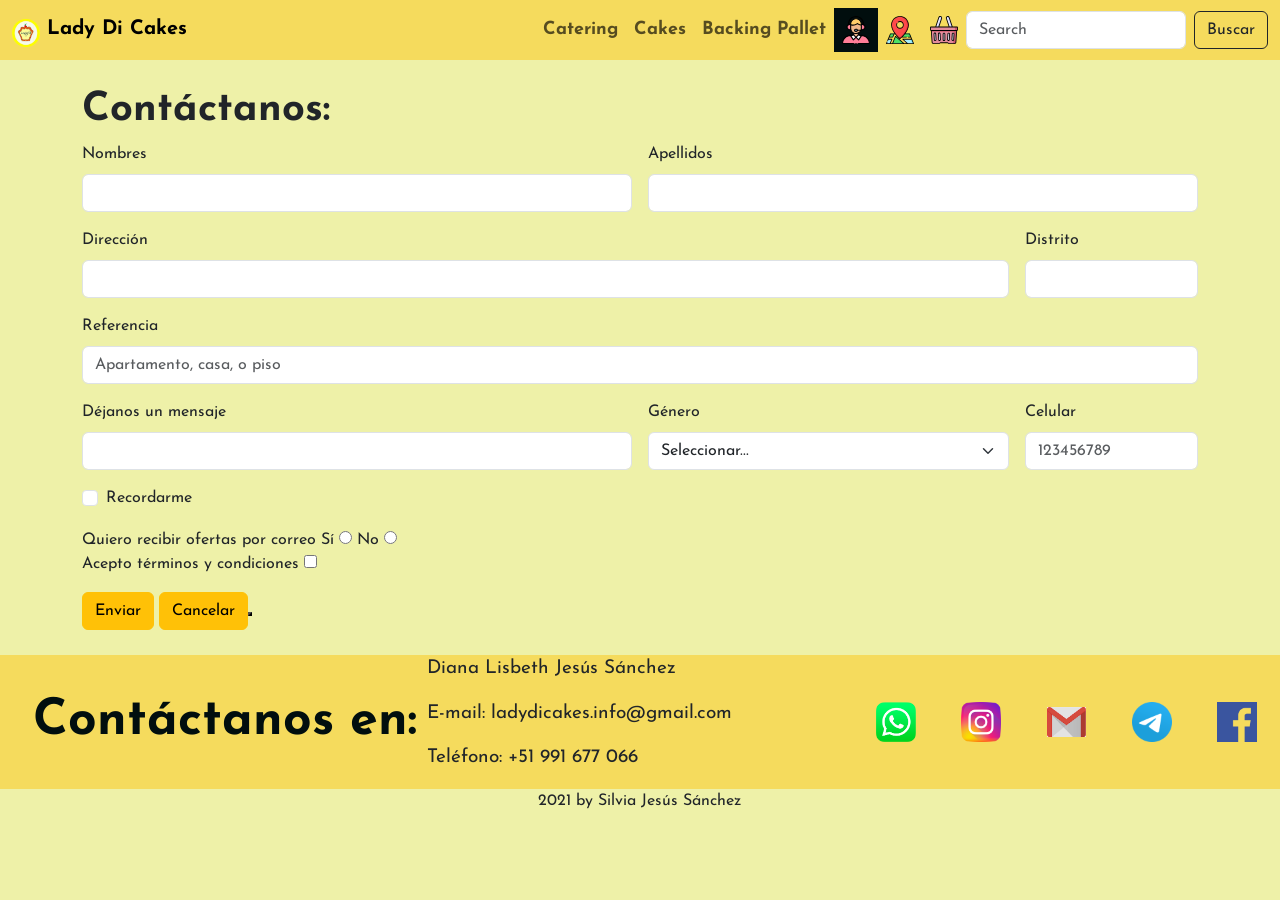
<file: contacto.html>
<!DOCTYPE html>
<html lang="en">
<head>
    <meta charset="UTF-8">
    <meta http-equiv="X-UA-Compatible" content="IE=edge">
    <meta name="viewport" content="width=device-width, initial-scale=1.0">
    <!-- Bootstrap CSS -->
    <link href="https://cdn.jsdelivr.net/npm/bootstrap@5.0.2/dist/css/bootstrap.min.css" rel="stylesheet" integrity="sha384-EVSTQN3/azprG1Anm3QDgpJLIm9Nao0Yz1ztcQTwFspd3yD65VohhpuuCOmLASjC" crossorigin="anonymous">
    <link rel="shortcut icon" href="imagenes/logo.jpg" type="image/x-icon">
    <link rel="stylesheet" href="css/main.css">
    <title>Contacto</title>
    <meta name="description" content="En ésta página encontraremos un pequeño formulario además de los íconos de whatsapp, facebook, instagram, gmail y telegram.>
    <meta name="keywords" content="cakes, catering, backing Pallet, mobiliario, personalizado, cumpleaños, matrimonio, infantiles, graduación, baby shower, bautizo, manzanas, alfajores, galletas, delivery, protocolos, escaleras, rústicos, sorpresa, movilidad, whatsapp, instagram, facebook, gmail, contacto.">
    <meta name="author" content="Silvia Jesus">
</head>
<body class="body">
    <header class="sticky-top body__header header">
        <nav class="navbar navbar-expand-lg navbar-light">
            <div class="container-fluid">
                <a class="navbar-brand name" href="index.html">
                    <img src="imagenes/logoCircular.png" alt="logoLadydiCakes" class="d-inline-block align-text-top header__img header__logo"/>
                    Lady Di Cakes
                </a>
                <button class="navbar-toggler" type="button" data-bs-toggle="collapse" data-bs-target="#navbarSupportedContent" aria-controls="navbarSupportedContent" aria-expanded="false" aria-label="Toggle navigation">
                    <span class="navbar-toggler-icon"></span>
                </button>
                <div class="collapse navbar-collapse"       id="navbarSupportedContent">
                    <ul class="navbar-nav ms-auto mb-2 mb-lg-0">
                        <li class="nav-item font--medium">
                            <a class="nav-link name" aria-current="page" href="catering.html">Catering</a>
                        </li>
                        <li class="nav-item font--medium">
                            <a class="nav-link name" href="cakes.html">Cakes</a>
                        </li>
                        <li class="nav-item font--medium">
                            <a class="nav-link name" href="backingPallet.html">Backing Pallet</a>
                        </li>
                        <li class="nav-item header__sombra">
                            <a class="nav-link" aria-current="page" href="contacto.html">
                                <img src="imagenes/iconoContacto.svg" class="header__img" alt="contacto" title="Contacto">
                            </a>
                        </li>
                        <li class="nav-item">
                            <a class="nav-link" href="ubicacion.html">
                                <img src="imagenes/iconoUbicacion.svg" alt="ubicación" class="header__img" title="Ubícanos">
                            </a>
                        </li>
                        <li class="nav-item">
                            <a class="nav-link" href="carritoDeCompras.html">
                                <img src="imagenes/iconoCarroDeCompras.svg" alt="carritoDeCompras" class="header__img" title="ver mi carrito">
                            </a>
                        </li>
                    </ul>
                    <form class="d-flex">
                        <input class="form-control me-2" type="search" placeholder="Search" aria-label="Search"/>
                        <a class="btn btn-outline-dark" href="error.html" role="button">Buscar</a>
                    </form>
                </div>
            </div>
        </nav>
    </header>
    <main class="body__main">
        <div class="justify-content-md-center container">
            <h1 class="name">Contáctanos:</h1>
            <form class="row g-3" action="envío.php" method="POST">
                <div class="col-md-6">
                  <label for="inputEmail4" class="form-label">Nombres</label>
                  <input type="email" class="form-control" id="inputEmail4">
                </div>
                <div class="col-md-6">
                  <label for="inputPassword4" class="form-label">Apellidos</label>
                  <input type="password" class="form-control" id="inputPassword4">
                </div>
                <div class="col-md-10">
                    <label for="inputCity" class="form-label" input type="text" name="" id="">Dirección</label>
                    <input type="text" class="form-control" id="inputCity">
                </div>
                <div class="col-md-2">
                    <label for="inputState" class="form-label">Distrito</label>
                    <input type="text" class="form-control" id="inputCity">
                </div>
                <div class="col-12">
                  <label for="inputAddress2" class="form-label">Referencia</label>
                  <input type="text" class="form-control" id="inputAddress2" placeholder="Apartamento, casa, o piso">
                </div>
                <div class="col-md-6">
                  <label for="inputCity" class="form-label" input type="text" name="" id="">Déjanos un mensaje</label>
                  <input type="text" class="form-control" id="inputCity">
                </div>
                <div class="col-md-4">
                  <label for="inputState" class="form-label">Género</label>
                  <select id="inputState" class="form-select">
                    <option selected>Seleccionar...</option>
                    <option>Hombre</option>
                    <option>Mujer</option>
                    <option>Ninguno</option>
                  </select>
                </div>
                <div class="col-md-2">
                  <label for="inputZip" class="form-label">Celular</label>
                  <input type="text" class="form-control" id="inputZip" input type="tel" id="tel" name="tel"   placeholder="123456789" maxlength="9">
                </div>
                <div class="col-12">
                  <div class="form-check">
                    <input class="form-check-input" type="checkbox" id="gridCheck">
                    <label class="form-check-label" for="gridCheck">
                      Recordarme
                    </label>
                  </div>
                </div>
                <div>
                    Quiero recibir ofertas por correo
                    <label for="">Sí</label>
                    <input type="radio" value="si" name="acepta">
                    <label for="">No</label>
                    <input type="radio" value="no" name="acepta">
                    <br>
                    Acepto términos y condiciones
                    <label>
                    <input type="checkbox" name="" id="">
                    </label>
                </div>
                <div class="col-12">
                  <button type="submit" class="btn btn-warning">Enviar</button>
                  <button type="submit" class="btn btn-warning">Cancelar<button>
                </div>
            </form>
        </div>
    </main>
    <footer class="body__footer footer">
        <div class="footer__contacto name">Contáctanos en:   
        </div>
        <div class="datos footer__datos font--large">
            <p>Diana Lisbeth Jesús Sánchez</p>
            <p>E-mail: ladydicakes.info@gmail.com</p>
            <p>Teléfono: +51 991 677 066</p>
        </div>
        <div class="social footer__social">
            <a href="https://wa.me/+51991677066" target=_blank>
                <img src="imagenes/whatsapp.png" alt="whatsapp">
            </a>
            <a href="https://instagram.com/di_sky1408?utm_medium=copy_link" target=_blank>
                <img src="imagenes/instagram.png" alt="instagram">
            </a>
            <img src="imagenes/gmail.png" alt="gmail" srcset="" height="30">
            <a href="https://t.me/LadydiCakes" target=_blank>
                <img src="imagenes/telegram2.png" alt="telegram">
            </a>
            <a href="https://web.facebook.com/DianaLisbethJesusSanz/?_rdc=1&_rdr" target="_blank">
                <img src="imagenes/facebook.png" alt="facebook">
            </a>
        </div>
        <div class="copyright footer__copyright">2021 by Silvia Jesús Sánchez</div>
    </footer>
    <script src="https://cdn.jsdelivr.net/npm/bootstrap@5.0.2/dist/js/bootstrap.bundle.min.js" integrity="sha384-MrcW6ZMFYlzcLA8Nl+NtUVF0sA7MsXsP1UyJoMp4YLEuNSfAP+JcXn/tWtIaxVXM" crossorigin="anonymous"></script>
</body>
</html>
</file>
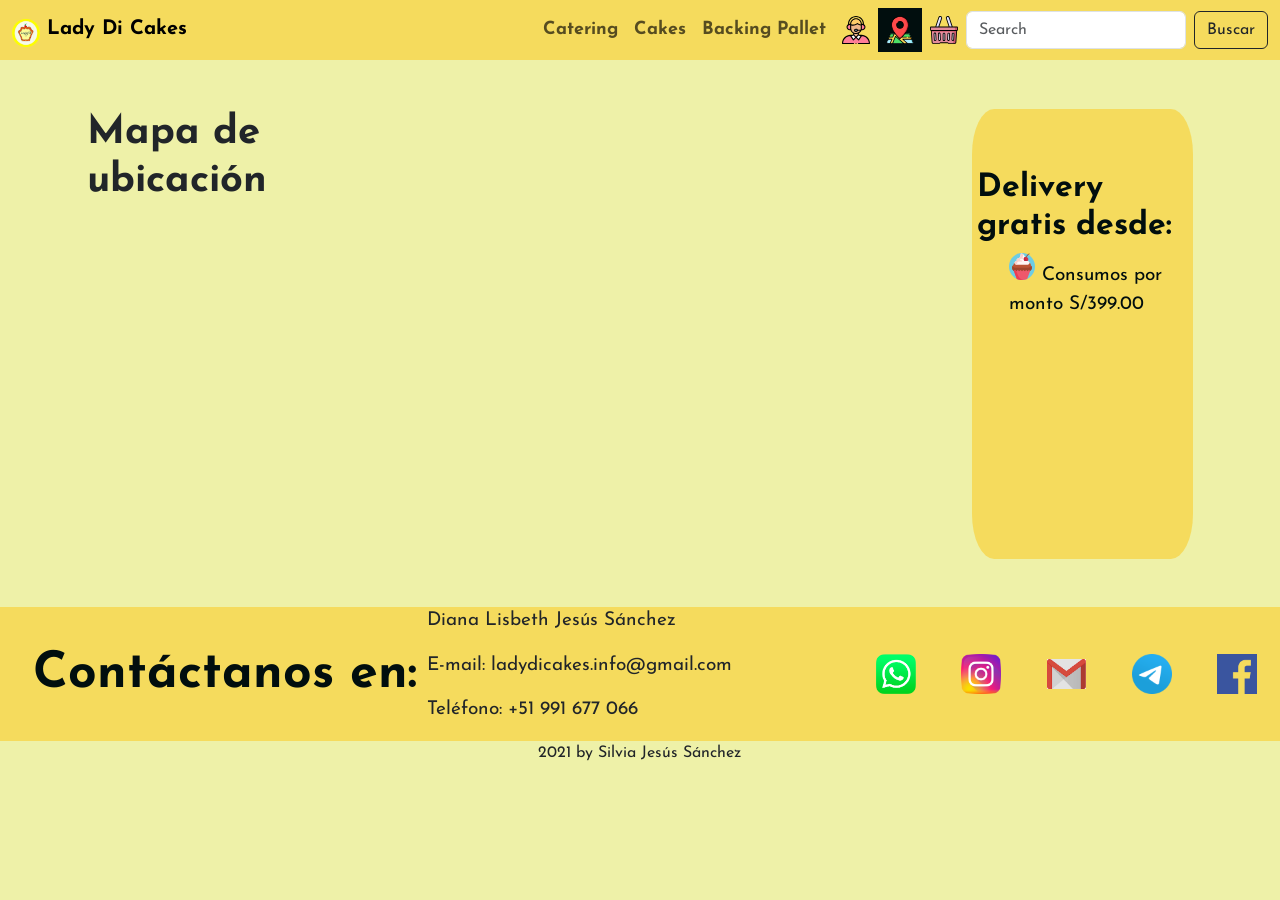
<file: ubicacion.html>
<!DOCTYPE html>
<html lang="en">
<head>
    <meta charset="UTF-8">
    <meta http-equiv="X-UA-Compatible" content="IE=edge">
    <meta name="viewport" content="width=device-width, initial-scale=1.0">
    <!-- Bootstrap CSS -->
    <link href="https://cdn.jsdelivr.net/npm/bootstrap@5.0.2/dist/css/bootstrap.min.css" rel="stylesheet" integrity="sha384-EVSTQN3/azprG1Anm3QDgpJLIm9Nao0Yz1ztcQTwFspd3yD65VohhpuuCOmLASjC" crossorigin="anonymous">
    <link rel="shortcut icon" href="imagenes/logo.jpg" type="image/x-icon">
    <link rel="stylesheet" href="css/main.css">
    <title>Ubicación</title>
    <meta name="description" content="Donde ubicamos la empresa, también está la nota de delivery gratis.">
    <meta name="keywords" content="ubicación, cakes, catering, backing Pallet, mobiliario, personalizado, cumpleaños, matrimonio, infantiles,graduación, baby shower, bautizo, manzanas, alfajores, galletas, cakepops, delivery, protocolos, escaleras, rústicos, sorpresa, movilidad, la molina, lima. ">
    <meta name="author" content="Silvia Jesus">
</head>
<body class="body">
    <header class="sticky-top body__header header">
        <nav class="navbar navbar-expand-lg navbar-light">
            <div class="container-fluid">
                <a class="navbar-brand name" href="index.html">
                    <img src="imagenes/logoCircular.png" alt="logoLadydiCakes" class="d-inline-block align-text-top header__img header__logo"/>
                    Lady Di Cakes
                </a>
                <button class="navbar-toggler" type="button" data-bs-toggle="collapse" data-bs-target="#navbarSupportedContent" aria-controls="navbarSupportedContent" aria-expanded="false" aria-label="Toggle navigation">
                    <span class="navbar-toggler-icon"></span>
                </button>
                <div class="collapse navbar-collapse"       id="navbarSupportedContent">
                    <ul class="navbar-nav ms-auto mb-2 mb-lg-0">
                        <li class="nav-item font--medium">
                            <a class="nav-link name" aria-current="page" href="catering.html">Catering</a>
                        </li>
                        <li class="nav-item font--medium">
                            <a class="nav-link name" href="cakes.html">Cakes</a>
                        </li>
                        <li class="nav-item font--medium">
                            <a class="nav-link name" href="backingPallet.html">Backing Pallet</a>
                        </li>
                        <li class="nav-item">
                            <a class="nav-link" aria-current="page" href="contacto.html">
                                <img src="imagenes/iconoContacto.svg" class="header__img" alt="contacto" title="Contacto">
                            </a>
                        </li>
                        <li class="nav-item header__sombra">
                            <a class="nav-link" href="ubicacion.html">
                                <img src="imagenes/iconoUbicacion.svg" alt="ubicación" class="header__img" title="Ubícanos">
                            </a>
                        </li>
                        <li class="nav-item">
                            <a class="nav-link" href="carritoDeCompras.html">
                                <img src="imagenes/iconoCarroDeCompras.svg" alt="carritoDeCompras" class="header__img" title="ver mi carrito">
                            </a>
                        </li>
                    </ul>
                    <form class="d-flex">
                        <input class="form-control me-2" type="search" placeholder="Search" aria-label="Search"/>
                        <a class="btn btn-outline-dark" href="error.html" role="button">Buscar</a>
                    </form>
                </div>
            </div>
        </nav>
    </header>
    <main class="body__main">
        <div class="ubicacion">
            <h1 class="name">Mapa de ubicación</h1>
            <iframe src="https://www.google.com/maps/embed?pb=!1m18!1m12!1m3!1d3900.908221915559!2d-76.93577458561687!3d-12.118431846536257!2m3!1f0!2f0!3f0!3m2!1i1024!2i768!4f13.1!3m3!1m2!1s0x9105c7ad86a6f687%3A0x3dc45b82105c1e4e!2sLady%20Di%20Cakes!5e0!3m2!1ses-419!2spe!4v1627129274119!5m2!1ses-419!2spe" width="90%" height="450" style="border:0;" allowfullscreen="" loading="lazy"></iframe>
            <div class="notaUbicacion gridContainer__nota muffin">
                <h2 class="name">Delivery gratis desde:</h2>
                <ul>
                    <li class="font--large">Consumos por monto S/399.00</li>
                </ul>
            </div>
        </div>
    </main>
    <footer class="body__footer footer">
        <div class="contacto footer__contacto name">Contáctanos en:   
        </div>
        <div class="datos footer__datos font--large">
            <p>Diana Lisbeth Jesús Sánchez</p>
            <p>E-mail: ladydicakes.info@gmail.com</p>
            <p>Teléfono: +51 991 677 066</p>
        </div>
        <div class="social footer__social">
            <a href="https://wa.me/+51991677066" target=_blank>
                <img src="imagenes/whatsapp.png" alt="whatsapp">
            </a>
            <a href="https://instagram.com/di_sky1408?utm_medium=copy_link" target=_blank>
                <img src="imagenes/instagram.png" alt="instagram">
            </a>
            <img src="imagenes/gmail.png" alt="gmail" srcset="" height="30">
            <a href="https://t.me/LadydiCakes" target=_blank>
                <img src="imagenes/telegram2.png" alt="telegram">
            </a>
            <a href="https://web.facebook.com/DianaLisbethJesusSanz/?_rdc=1&_rdr" target="_blank">
                <img src="imagenes/facebook.png" alt="facebook">
            </a>
        </div>
        <div class="copyright footer__copyright">2021 by Silvia Jesús Sánchez</div>
    </footer>
    <script src="https://cdn.jsdelivr.net/npm/bootstrap@5.0.2/dist/js/bootstrap.bundle.min.js" integrity="sha384-MrcW6ZMFYlzcLA8Nl+NtUVF0sA7MsXsP1UyJoMp4YLEuNSfAP+JcXn/tWtIaxVXM" crossorigin="anonymous"></script>
</body>
</html>
</file>
<file: css/main.css>
@import url("https://fonts.googleapis.com/css2?family=Josefin+Sans:ital,wght@1,300&display=swap");
* {
  margin: 0%;
  padding: 0%; }

.body {
  background-color: #eef1a8;
  display: grid;
  grid-template-columns: repeat(3, 1fr);
  grid-template-rows: auto auto auto;
  grid-template-areas: "header header header" "main main main" "footer footer footer";
  font-family: "Josefin Sans", sans-serif; }
  .body__header {
    grid-area: header; }
  .body__main {
    grid-area: main;
    padding-left: 3%;
    padding-right: 3%;
    margin: 2%; }
  .body__footer {
    grid-area: footer; }
  .body__h1 {
    color: #022525;
    text-align: center; }

.font--small {
  font-size: 15px; }

.font--medium {
  font-size: 18px; }

.font--large {
  font-size: 19px; }

.font--big {
  font-size: 22px; }

.novProm {
  grid-area: novProm;
  color: #010e0e;
  background-position: center;
  background-repeat: no-repeat;
  background-attachment: scroll; }
  .novProm .novProm-header {
    text-align: center; }
  .novProm .blockquote-footer {
    text-align: center; }

/*hoja de catering*/
.gridCatering {
  grid-template-areas: "catering" "catering" "catering" "catering" "catering" "catering"; }

.catering {
  background-color: darkkhaki;
  text-align: center;
  border: solid;
  border-radius: 10px;
  border-color: #6b6856; }
  .catering .div--h2 {
    color: #010e0e;
    font-size: auto; }
  .catering .div--h3, .catering p {
    font-size: 21px;
    color: #010e0e;
    margin: 5px; }

.rowList {
  display: grid;
  grid-template-columns: repeat(3, 1fr);
  grid-template-rows: repeat(2, auto);
  grid-template-areas: "col col col" "col col col"; }

.card {
  margin: 2vh;
  border-radius: 5%; }
  .card .cantidad {
    padding: 5px;
    background-color: darkkhaki; }
  .card .card-title {
    text-align: center; }
  .card .card-body {
    background-color: darkkhaki; }
  .card .card-link {
    font-size: 15px;
    color: #010e0e;
    padding: 5px 10px;
    cursor: pointer; }
  .card .list-group-item {
    text-align: center;
    background-color: #f5db5d; }

.precio {
  text-align: center;
  background-color: #f5db5d; }

/*hoja de carrito de compras*/
.gridCarro {
  grid-template-areas: "carro" "carro" "carro" "carro" "carro" "carro"; }

.carro {
  background-color: #b8d17f;
  text-align: center;
  border: solid;
  border-radius: 10px;
  border-color: #f5db5d; }
  .carro .div h2 {
    color: #010e0e;
    font-size: auto; }
  .carro .div h3, .carro p {
    font-size: 21px;
    color: #010e0e;
    margin: 5px; }

/*hoja de inicio*/
.gridContainer {
  display: grid;
  grid-template-columns: repeat(4, 1fr);
  grid-template-rows: repeat(3, auto);
  grid-template-areas: "img1 img2x2 img2x2 nota1" "img2 img2x2 img2x2 nota2" "img3 novProm novProm nota3";
  grid-gap: 10px;
  padding: 5px; }
  .gridContainer__protocol {
    grid-area: nota1;
    background-color: #f5db5d;
    border-radius: 20px;
    padding: 5px 10px 5px 10px;
    text-align: left;
    justify-content: center; }
    .gridContainer__protocol h2 {
      text-align: center;
      color: #010e0e; }
  .gridContainer__pagaCon {
    grid-area: nota2; }
    .gridContainer__pagaCon h2 {
      text-align: center;
      color: #010e0e; }
  .gridContainer__nota {
    grid-area: nota3;
    background-color: #f5db5d;
    list-style: none;
    text-align: start;
    border-radius: 10%;
    color: #010e0e;
    padding: 60px 5px 40px 10px; }
    .gridContainer__nota:hover {
      transform: rotatey(-360deg);
      transition: transform 2s; }

.muffin {
  list-style: square inside url(../imagenes/muffin.svg); }

.img {
  width: 100%;
  border-radius: 20px;
  display: block;
  height: auto; }

.indexBacking {
  grid-area: img1; }

.indexCakes {
  grid-area: img2; }

.indexCatering {
  grid-area: img3; }

.slider {
  grid-area: img2x2; }
  .slider .img {
    width: 100%; }
  .slider .h2 {
    display: block; }

.img-overlay {
  position: relative;
  max-width: 300px; }

.overlay {
  position: absolute;
  bottom: 0;
  background: rgba(245, 219, 93, 0.5);
  width: 100%;
  transition: .5s ease;
  opacity: 0;
  color: #010e0e;
  font-size: 2rem;
  padding: 30px;
  text-align: center; }

.img-overlay:hover .overlay {
  opacity: 1; }

/*hoja ubicacion*/
.ubicacion {
  display: grid;
  grid-template-columns: repeat(5, 1fr);
  grid-template-rows: repeat(1, auto);
  grid-template-areas: "h1 iframe iframe iframe nota";
  margin: 2%; }
  .ubicacion h1 {
    flex-grow: 1;
    grid-area: h1; }
  .ubicacion iframe {
    flex-grow: 3;
    grid-area: iframe; }
  .ubicacion .notaUbicacion {
    flex-grow: 1;
    grid-area: nota;
    background-color: #f5db5d;
    text-align: start;
    border-radius: 10%;
    color: #010e0e;
    padding: 60px 5px 40px 5px; }
    .ubicacion .notaUbicacion .nota:hover {
      transform: rotatey(-360deg);
      transition: transform 2s; }

.videoDad {
  text-align: center;
  height: 50vh; }

.video {
  width: 40%;
  height: 100%; }

.name {
  font-size: big;
  font-weight: bold; }

.header {
  width: 100%;
  background-color: #f5db5d; }
  .header__img {
    width: 28px; }
  .header__sombra {
    background-color: #010e0e; }
  .header .contacto-icon {
    background-image: url(../img/contacto.svg);
    width: 28px; }
  .header .ubicacion-icon {
    background-image: url(../img/ubicacion.svg);
    width: 28px; }
  .header .carritoDeCompras-icon {
    background-image: url(../img/carritoDeCompras.svg);
    width: 28px; }
  .header__logo:hover {
    transform: scalex(1.2);
    cursor: pointer;
    transition: transform 1s; }
  .header__grid {
    grid-template-columns: repeat(3, 1fr);
    grid-template-rows: repeat(2, 650px);
    grid-gap: 10px;
    padding: 5px; }
  .header .name {
    font-size: big;
    font-weight: bold; }

.footer {
  background-color: #f5db5d;
  display: grid;
  grid-template-columns: repeat(3, 1fr);
  grid-template-rows: 1fr auto;
  grid-template-areas: "contacto info1 iconos" "copyright copyright copyright"; }
  .footer__contacto {
    padding: 10px;
    font-size: 50px;
    grid-area: contacto;
    display: flex;
    align-items: center;
    justify-content: flex-end;
    color: #010e0e; }
  .footer__datos {
    grid-area: info1;
    text-align: left; }
  .footer__social {
    display: flex;
    justify-content: space-around;
    align-items: center; }
    .footer__social a img {
      width: 40px;
      height: 40px; }
    .footer__social .whatsapp-icon {
      background-image: url(../img/whatsapp.png);
      margin: 5px;
      grid-area: iconos; }
    .footer__social .instagram-icon {
      background-image: url(../img/instagram.png);
      margin: 5px;
      grid-area: iconos; }
    .footer__social .gmail-icon {
      background-image: url(../img/gmail.png);
      margin: 5px;
      grid-area: iconos; }
    .footer__social .twitter-icon {
      background-image: url(../img/twitter.png);
      margin: 5px;
      grid-area: iconos; }
    .footer__social .facebook-icon {
      background-image: url(../img/facebook.png);
      margin: 5px;
      grid-area: iconos; }
  .footer__copyright {
    text-align: center;
    grid-area: copyright;
    background-color: #eef1a8; }
  .footer .name {
    font-size: big;
    font-weight: bold; }

@media only screen and (max-width: 1024px) {
  .contenedor li a {
    font-size: 15px; }
  .grid {
    grid-template-columns: repeat(2, 1fr);
    grid-template-rows: repeat(3, auto); }
  .gridContainer {
    grid-template-columns: repeat(3, 1fr);
    grid-template-rows: repeat(4, auto);
    grid-template-areas: "img1 img2 img3" "img2x2 img2x2 img2x2" "novProm novProm novProm" "nota1 nota2 nota3"; }
  .row {
    grid-template-columns: repeat(2, 1fr);
    grid-template-rows: repeat(6, auto);
    grid-template-areas: "col col" "col col" "col col";
    justify-content: center; } }

@media only screen and (max-width: 768px) {
  .body {
    grid-template-columns: repeat(1, 1fr);
    grid-template-rows: auto auto auto;
    grid-template-areas: "header" "main" "footer";
    font-size: 18px; }
    .body .main {
      text-align: -webkit-center; }
  .contenedor li a {
    font-size: 15px; }
  .grid {
    grid-template-columns: repeat(1, 1fr);
    grid-template-rows: repeat(6, auto); }
  .gridContainer {
    grid-template-columns: repeat(1, 1fr);
    grid-template-rows: repeat(8, auto);
    grid-template-areas: "img1" "img2" "img3" "img2x2" "novProm" "nota1" "nota2" "nota3";
    text-align: -webkit-center; }
  .row {
    grid-template-columns: repeat(1, 1fr);
    grid-template-rows: repeat(6, auto);
    grid-template-areas: "col" "col" "col" "col" "col" "col";
    justify-content: center; }
  .footer {
    grid-template-columns: 1fr;
    grid-template-rows: repeat(4, auto);
    grid-template-areas: "contacto" "info1" "iconos" "copyright"; }
    .footer__contacto {
      font-size: 46px;
      justify-content: center; }
    .footer__datos {
      text-align: center; }
  .ubicacion {
    grid-template-columns: repeat(1, 1fr);
    grid-template-rows: repeat(3, auto);
    grid-template-areas: "h1" "iframe" "nota"; }
  .video {
    width: 80%; } }

.body-error {
  background-color: #eef1a8; }

.error {
  display: grid;
  grid-template-columns: repeat(3, 1fr);
  grid-template-rows: auto;
  grid-template-areas: "container container content"; }
  .error .container {
    grid-area: container; }
    .error .container .font-error {
      font-size: 80px;
      color: darkred; }
    .error .container .img-fluid {
      width: 100%;
      align-content: center;
      border-radius: 5%; }
  .error .content {
    grid-area: content;
    text-align: center;
    padding: 100px 10px; }
    .error .content .content-error {
      font-size: 30px;
      color: darkblue; }
    .error .content .img-logo {
      width: 30vh; }
</file>
